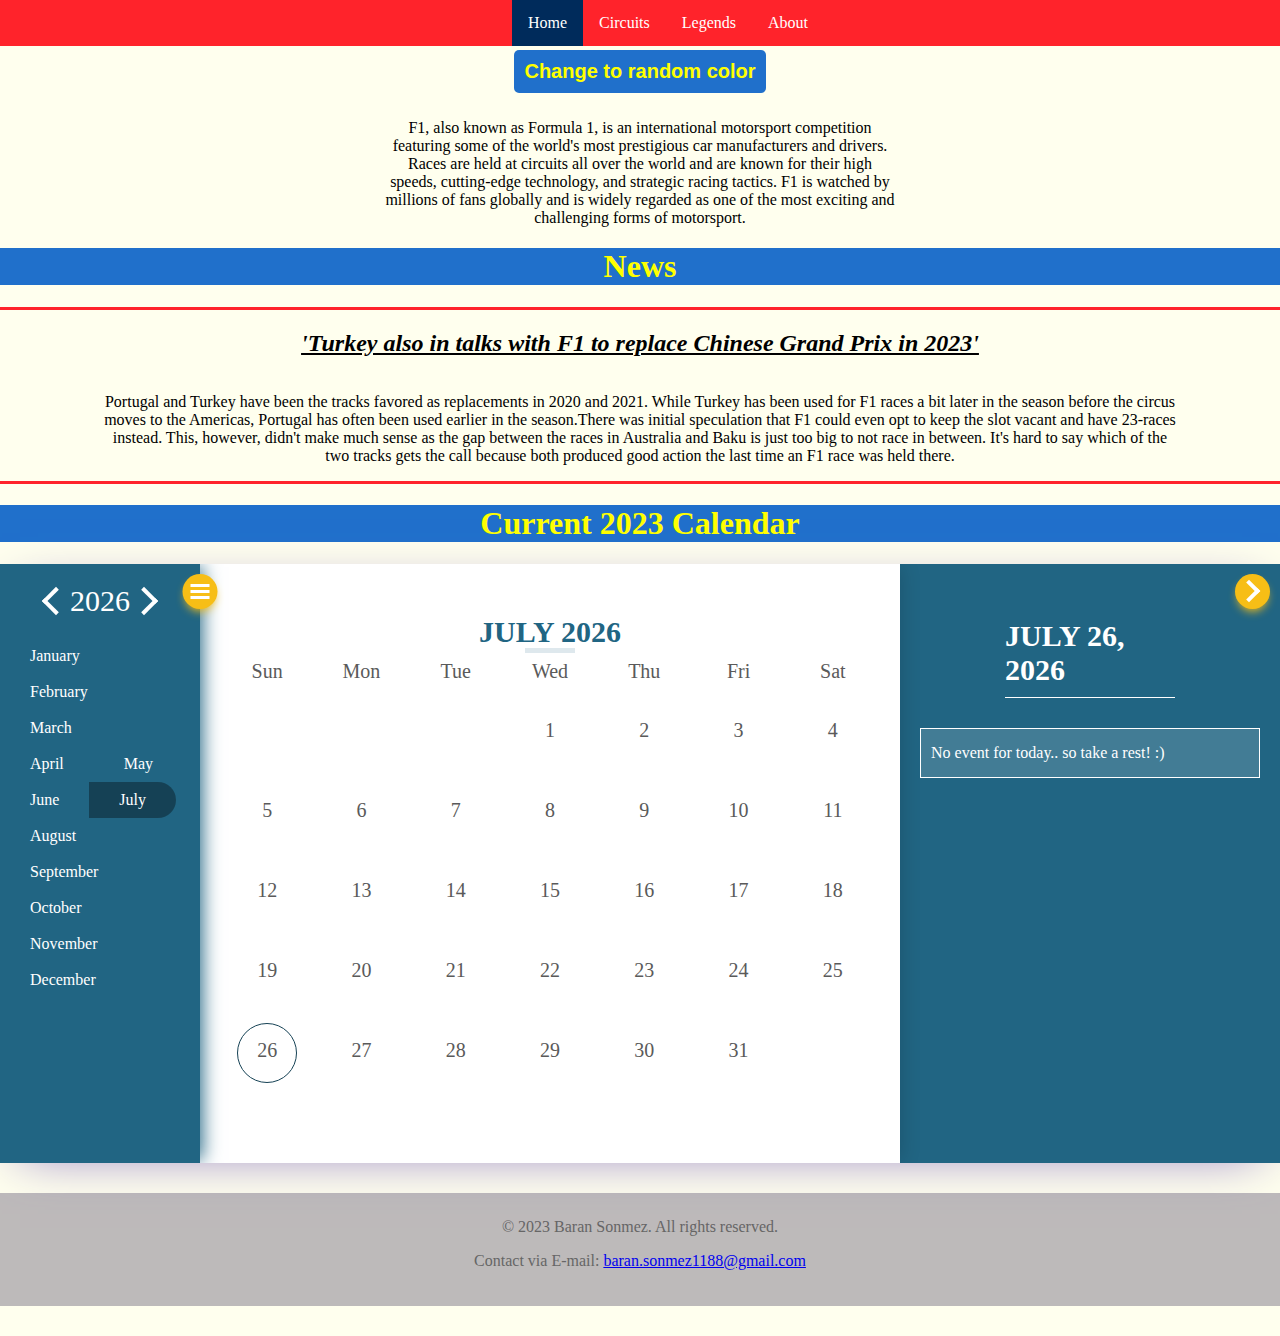
<file: index.html>
<!DOCTYPE html>
<html lang="en">

<head>
    <meta charset="UTF-8">
    <meta http-equiv="X-UA-Compatible" content="IE=edge">
    <meta name="viewport" content="width=device-width, initial-scale=1.0">

    <link rel="stylesheet" type="text/css" href="styles.css">
    
    <link rel="stylesheet" href="index.css">
    <link rel="stylesheet" href="evoClnd/evo-calendar.css">
    <link rel="stylesheet" href="evoClnd/evo-calendar.royal-navy.css">
    <link rel="stylesheet" href="jquery-ui-1.13.2/jquery-ui.css">
  

    <script src="jquery-ui-1.13.2/external/jquery/jquery.js"></script>
    <script src="jquery-ui-1.13.2/jquery-ui.js"></script>
    <script src="js/index.js"></script>
    <script src="evoClnd/evo-calendar.js" ></script>
   
   



    <!-- Fotorama from CDNJS, 19 KB -->
    <link  href="fotorama-4.6.4/fotorama.css" rel="stylesheet">
    <script src="fotorama-4.6.4/fotorama.js"></script>

    <title>Formula-1</title>

</head>
<!-- navigation bar-->
<header>
    <div class="nav_div">
        <nav class="navbar">
            <ul class="nav_ulist">
                <li><a class="active" href="index.html">Home</a></li>
                <li><a href="circuits.html">Circuits</a></li>
                <li><a href="legends.html">Legends</a></li>
                <li><a href="about.html">About</a></li>
            </ul>
        </nav>

    </div>
</header>

<body>
    

    <div class="bac-color"> 
       
    
    <button onclick="changeBackgroundColor()">Change to random color</button>
</div> 
    

    <!--bod of a home page classes are used in css-->
    <div class="exp">
        <h3>
            F1, also known as Formula 1, is an international motorsport competition featuring some of the world's most
            prestigious car manufacturers and drivers. Races are held at circuits all over the world and are known for
            their high speeds, cutting-edge technology, and strategic racing tactics. F1 is watched by millions of fans
            globally and is widely regarded as one of the most exciting and challenging forms of motorsport.
        </h3>
    </div>
    <div>
        <h1 class="news">
            News
        </h1>
    </div>
    <!-- hr for horizontal line-->
    <hr size="5" color="#ff232b">
    <div class="tr_news_div">
        <h2>
            'Turkey also in talks with F1 to replace Chinese Grand Prix in 2023'
        </h2>
        
      
       
        <div class="fotorama" data-width="50%" data-height="50%" data-autoplay="true" data-loop="true">
            
           
        
        </div>
      
    </div>
    <div class="trnewstext">
        
        <h3>
            Portugal and Turkey have been the tracks favored as replacements in 2020 and 2021. While Turkey has been
            used for F1 races a bit later in the season before the circus moves to the Americas, Portugal has often been
            used earlier in the season.There was initial speculation that F1 could even opt to keep the slot vacant and
            have 23-races instead. This, however, didn't make much sense as the gap between the races in Australia and
            Baku is just too big to not race in between. It's hard to say which of the two tracks gets the call because
            both produced good action the last time an F1 race was held there.
        </h3>
    </div>

    <hr size="5" color="#ff232b">

    <h1 class="calendartitle">
       Current 2023 Calendar 
    </h1>

 
      </script>

      <!--CALENDAR -------------------------------------------->
     
      <div id="calendar"></div>
   
            
      <!--CALENDAR END-------------------------------------------->
   
   
</body>
    <!--footer of pages-->
 <footer>
        <p>&copy; 2023 Baran Sonmez. All rights reserved.</p>
        <p>Contact via E-mail: <a href="mailto:baran.sonmez1188@gmail.com">baran.sonmez1188@gmail.com</a></p>
      </footer>

</html>
</file>
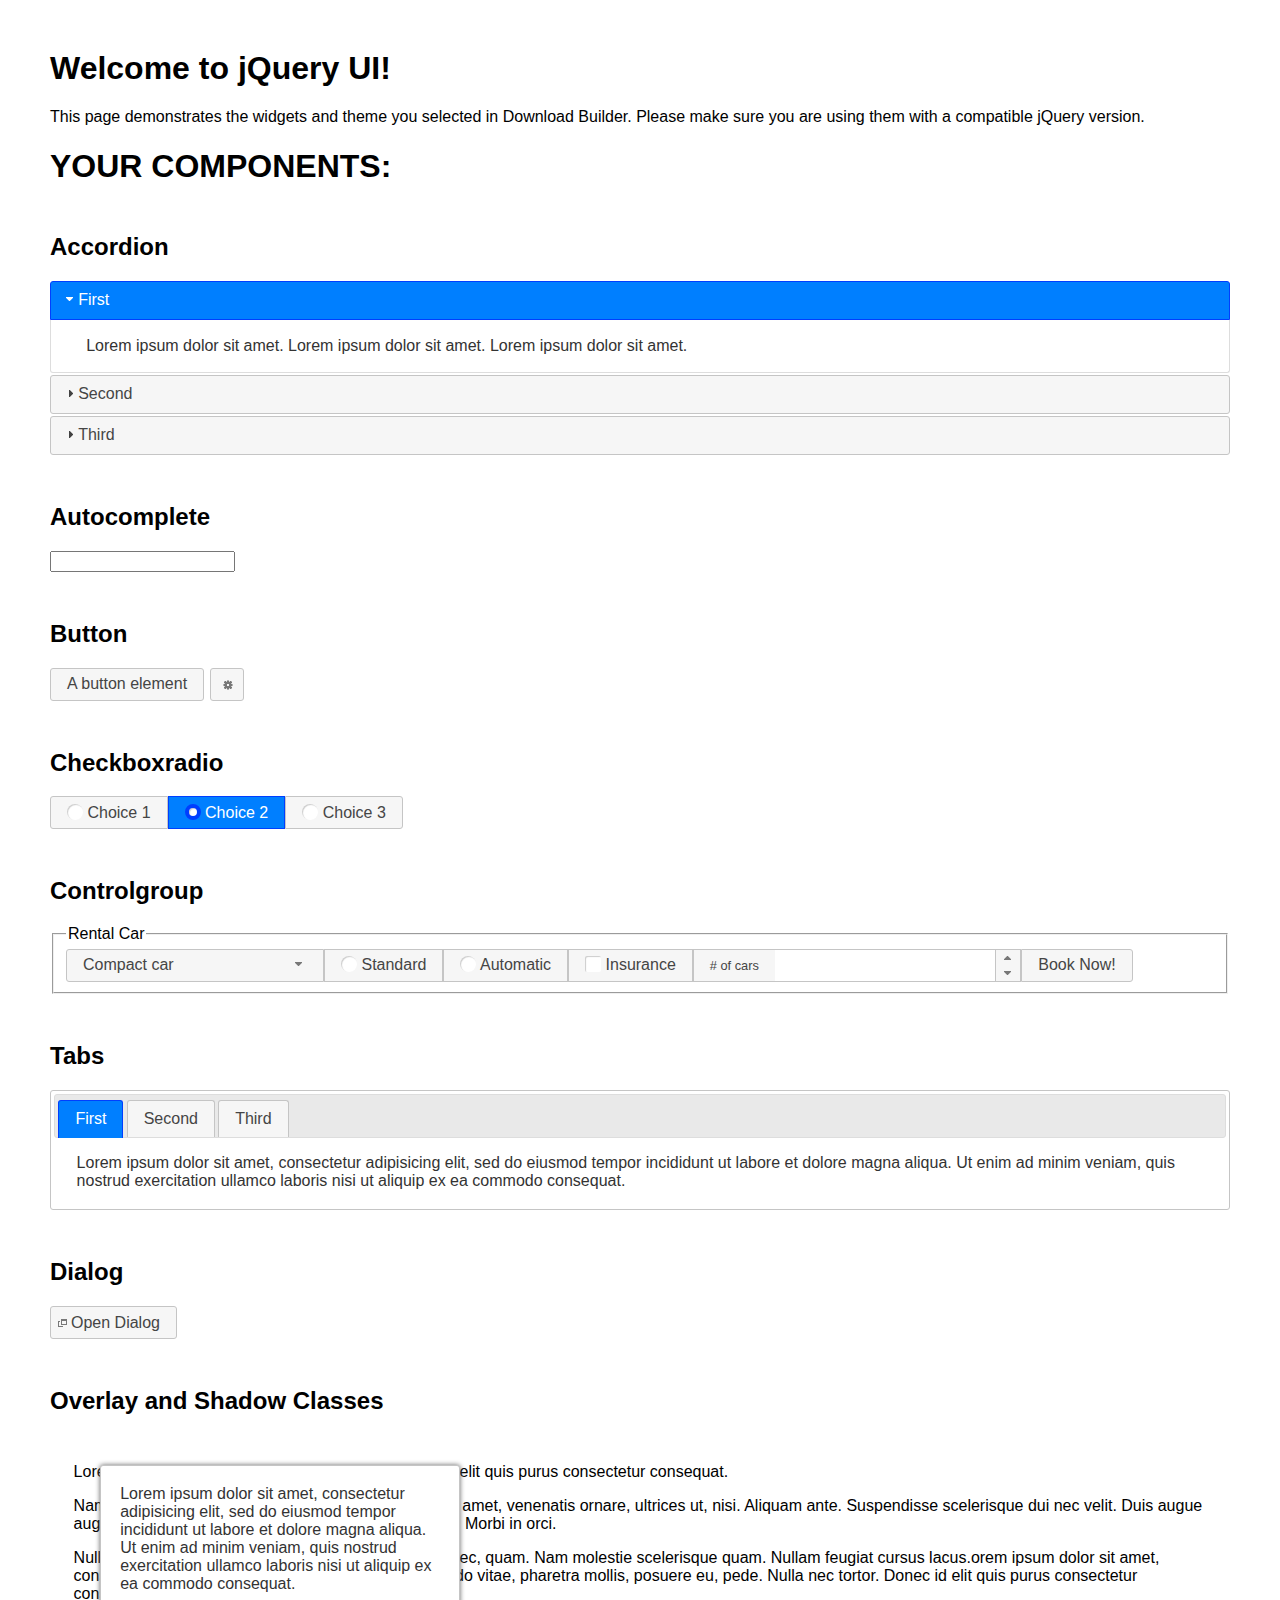
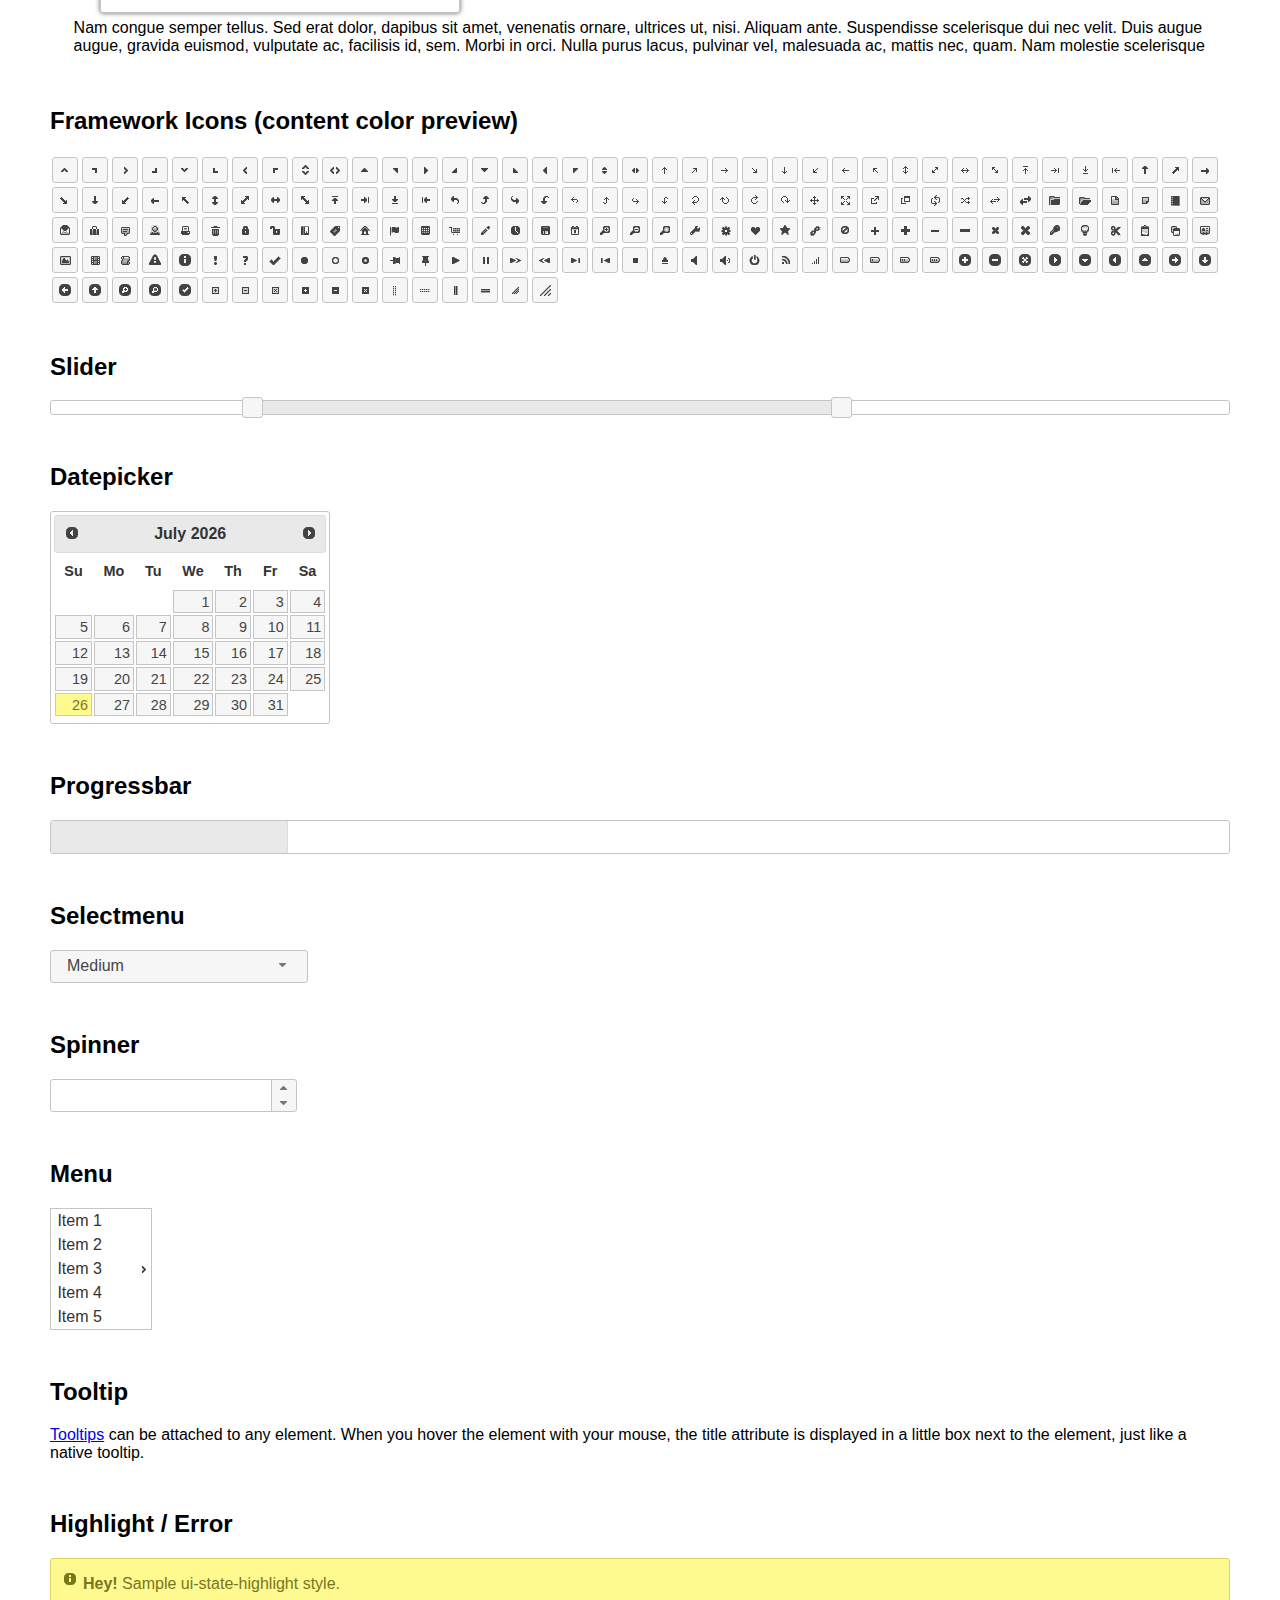
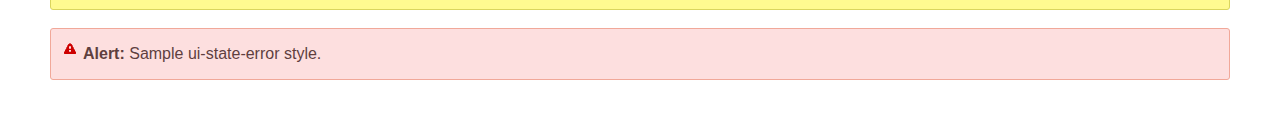
<file: jquery-ui-1.13.2/index.html>
<!doctype html>
<html lang="us">
<head>
	<meta charset="utf-8">
	<title>jQuery UI Example Page</title>
	<link href="jquery-ui.css" rel="stylesheet">
	<style>
	body{
		font-family: "Trebuchet MS", sans-serif;
		margin: 50px;
	}
	.demoHeaders {
		margin-top: 2em;
	}
	#dialog-link {
		padding: .4em 1em .4em 20px;
		text-decoration: none;
		position: relative;
	}
	#dialog-link span.ui-icon {
		margin: 0 5px 0 0;
		position: absolute;
		left: .2em;
		top: 50%;
		margin-top: -8px;
	}
	#icons {
		margin: 0;
		padding: 0;
	}
	#icons li {
		margin: 2px;
		position: relative;
		padding: 4px 0;
		cursor: pointer;
		float: left;
		list-style: none;
	}
	#icons span.ui-icon {
		float: left;
		margin: 0 4px;
	}
	.fakewindowcontain .ui-widget-overlay {
		position: absolute;
	}
	select {
		width: 200px;
	}
	</style>
</head>
<body>

<h1>Welcome to jQuery UI!</h1>

<div class="ui-widget">
	<p>This page demonstrates the widgets and theme you selected in Download Builder. Please make sure you are using them with a compatible jQuery version.</p>
</div>

<h1>YOUR COMPONENTS:</h1>

<!-- Accordion -->
<h2 class="demoHeaders">Accordion</h2>
<div id="accordion">
	<h3>First</h3>
	<div>Lorem ipsum dolor sit amet. Lorem ipsum dolor sit amet. Lorem ipsum dolor sit amet.</div>
	<h3>Second</h3>
	<div>Phasellus mattis tincidunt nibh.</div>
	<h3>Third</h3>
	<div>Nam dui erat, auctor a, dignissim quis.</div>
</div>

<!-- Autocomplete -->
<h2 class="demoHeaders">Autocomplete</h2>
<div>
	<input id="autocomplete" title="type &quot;a&quot;">
</div>

<!-- Button -->
<h2 class="demoHeaders">Button</h2>
<button id="button">A button element</button>
<button id="button-icon">An icon-only button</button>

<!-- Checkboxradio -->
<h2 class="demoHeaders">Checkboxradio</h2>
<form style="margin-top: 1em;">
	<div id="radioset">
		<input type="radio" id="radio1" name="radio"><label for="radio1">Choice 1</label>
		<input type="radio" id="radio2" name="radio" checked="checked"><label for="radio2">Choice 2</label>
		<input type="radio" id="radio3" name="radio"><label for="radio3">Choice 3</label>
	</div>
</form>

<!-- Controlgroup -->
<h2 class="demoHeaders">Controlgroup</h2>
<fieldset>
	<legend>Rental Car</legend>
	<div id="controlgroup">
		<select id="car-type">
			<option>Compact car</option>
			<option>Midsize car</option>
			<option>Full size car</option>
			<option>SUV</option>
			<option>Luxury</option>
			<option>Truck</option>
			<option>Van</option>
		</select>
		<label for="transmission-standard">Standard</label>
		<input type="radio" name="transmission" id="transmission-standard">
		<label for="transmission-automatic">Automatic</label>
		<input type="radio" name="transmission" id="transmission-automatic">
		<label for="insurance">Insurance</label>
		<input type="checkbox" name="insurance" id="insurance">
		<label for="horizontal-spinner" class="ui-controlgroup-label"># of cars</label>
		<input id="horizontal-spinner" class="ui-spinner-input">
		<button>Book Now!</button>
	</div>
</fieldset>

<!-- Tabs -->
<h2 class="demoHeaders">Tabs</h2>
<div id="tabs">
	<ul>
		<li><a href="#tabs-1">First</a></li>
		<li><a href="#tabs-2">Second</a></li>
		<li><a href="#tabs-3">Third</a></li>
	</ul>
	<div id="tabs-1">Lorem ipsum dolor sit amet, consectetur adipisicing elit, sed do eiusmod tempor incididunt ut labore et dolore magna aliqua. Ut enim ad minim veniam, quis nostrud exercitation ullamco laboris nisi ut aliquip ex ea commodo consequat.</div>
	<div id="tabs-2">Phasellus mattis tincidunt nibh. Cras orci urna, blandit id, pretium vel, aliquet ornare, felis. Maecenas scelerisque sem non nisl. Fusce sed lorem in enim dictum bibendum.</div>
	<div id="tabs-3">Nam dui erat, auctor a, dignissim quis, sollicitudin eu, felis. Pellentesque nisi urna, interdum eget, sagittis et, consequat vestibulum, lacus. Mauris porttitor ullamcorper augue.</div>
</div>

<h2 class="demoHeaders">Dialog</h2>
<p>
	<button id="dialog-link" class="ui-button ui-corner-all ui-widget">
		<span class="ui-icon ui-icon-newwin"></span>Open Dialog
	</button>
</p>

<h2 class="demoHeaders">Overlay and Shadow Classes</h2>
<div style="position: relative; width: 96%; height: 200px; padding:1% 2%; overflow:hidden;" class="fakewindowcontain">
	<p>Lorem ipsum dolor sit amet,  Nulla nec tortor. Donec id elit quis purus consectetur consequat. </p><p>Nam congue semper tellus. Sed erat dolor, dapibus sit amet, venenatis ornare, ultrices ut, nisi. Aliquam ante. Suspendisse scelerisque dui nec velit. Duis augue augue, gravida euismod, vulputate ac, facilisis id, sem. Morbi in orci. </p><p>Nulla purus lacus, pulvinar vel, malesuada ac, mattis nec, quam. Nam molestie scelerisque quam. Nullam feugiat cursus lacus.orem ipsum dolor sit amet, consectetur adipiscing elit. Donec libero risus, commodo vitae, pharetra mollis, posuere eu, pede. Nulla nec tortor. Donec id elit quis purus consectetur consequat. </p><p>Nam congue semper tellus. Sed erat dolor, dapibus sit amet, venenatis ornare, ultrices ut, nisi. Aliquam ante. Suspendisse scelerisque dui nec velit. Duis augue augue, gravida euismod, vulputate ac, facilisis id, sem. Morbi in orci. Nulla purus lacus, pulvinar vel, malesuada ac, mattis nec, quam. Nam molestie scelerisque quam. </p><p>Nullam feugiat cursus lacus.orem ipsum dolor sit amet, consectetur adipiscing elit. Donec libero risus, commodo vitae, pharetra mollis, posuere eu, pede. Nulla nec tortor. Donec id elit quis purus consectetur consequat. Nam congue semper tellus. Sed erat dolor, dapibus sit amet, venenatis ornare, ultrices ut, nisi. Aliquam ante. </p><p>Suspendisse scelerisque dui nec velit. Duis augue augue, gravida euismod, vulputate ac, facilisis id, sem. Morbi in orci. Nulla purus lacus, pulvinar vel, malesuada ac, mattis nec, quam. Nam molestie scelerisque quam. Nullam feugiat cursus lacus.orem ipsum dolor sit amet, consectetur adipiscing elit. Donec libero risus, commodo vitae, pharetra mollis, posuere eu, pede. Nulla nec tortor. Donec id elit quis purus consectetur consequat. Nam congue semper tellus. Sed erat dolor, dapibus sit amet, venenatis ornare, ultrices ut, nisi. </p>

	<!-- ui-dialog -->
	<div class="ui-widget-overlay ui-front"></div>
	<div style="position: absolute; width: 320px; left: 50px; top: 30px; padding: 1.2em" class="ui-widget ui-front ui-widget-content ui-corner-all ui-widget-shadow">
		Lorem ipsum dolor sit amet, consectetur adipisicing elit, sed do eiusmod tempor incididunt ut labore et dolore magna aliqua. Ut enim ad minim veniam, quis nostrud exercitation ullamco laboris nisi ut aliquip ex ea commodo consequat.
	</div>

</div>

<!-- ui-dialog -->
<div id="dialog" title="Dialog Title">
	<p>Lorem ipsum dolor sit amet, consectetur adipisicing elit, sed do eiusmod tempor incididunt ut labore et dolore magna aliqua. Ut enim ad minim veniam, quis nostrud exercitation ullamco laboris nisi ut aliquip ex ea commodo consequat.</p>
</div>


<h2 class="demoHeaders">Framework Icons (content color preview)</h2>
<ul id="icons" class="ui-widget ui-helper-clearfix">
	<li class="ui-state-default ui-corner-all" title=".ui-icon-caret-1-n"><span class="ui-icon ui-icon-caret-1-n"></span></li>
	<li class="ui-state-default ui-corner-all" title=".ui-icon-caret-1-ne"><span class="ui-icon ui-icon-caret-1-ne"></span></li>
	<li class="ui-state-default ui-corner-all" title=".ui-icon-caret-1-e"><span class="ui-icon ui-icon-caret-1-e"></span></li>
	<li class="ui-state-default ui-corner-all" title=".ui-icon-caret-1-se"><span class="ui-icon ui-icon-caret-1-se"></span></li>
	<li class="ui-state-default ui-corner-all" title=".ui-icon-caret-1-s"><span class="ui-icon ui-icon-caret-1-s"></span></li>
	<li class="ui-state-default ui-corner-all" title=".ui-icon-caret-1-sw"><span class="ui-icon ui-icon-caret-1-sw"></span></li>
	<li class="ui-state-default ui-corner-all" title=".ui-icon-caret-1-w"><span class="ui-icon ui-icon-caret-1-w"></span></li>
	<li class="ui-state-default ui-corner-all" title=".ui-icon-caret-1-nw"><span class="ui-icon ui-icon-caret-1-nw"></span></li>
	<li class="ui-state-default ui-corner-all" title=".ui-icon-caret-2-n-s"><span class="ui-icon ui-icon-caret-2-n-s"></span></li>
	<li class="ui-state-default ui-corner-all" title=".ui-icon-caret-2-e-w"><span class="ui-icon ui-icon-caret-2-e-w"></span></li>
	<li class="ui-state-default ui-corner-all" title=".ui-icon-triangle-1-n"><span class="ui-icon ui-icon-triangle-1-n"></span></li>
	<li class="ui-state-default ui-corner-all" title=".ui-icon-triangle-1-ne"><span class="ui-icon ui-icon-triangle-1-ne"></span></li>
	<li class="ui-state-default ui-corner-all" title=".ui-icon-triangle-1-e"><span class="ui-icon ui-icon-triangle-1-e"></span></li>
	<li class="ui-state-default ui-corner-all" title=".ui-icon-triangle-1-se"><span class="ui-icon ui-icon-triangle-1-se"></span></li>
	<li class="ui-state-default ui-corner-all" title=".ui-icon-triangle-1-s"><span class="ui-icon ui-icon-triangle-1-s"></span></li>
	<li class="ui-state-default ui-corner-all" title=".ui-icon-triangle-1-sw"><span class="ui-icon ui-icon-triangle-1-sw"></span></li>
	<li class="ui-state-default ui-corner-all" title=".ui-icon-triangle-1-w"><span class="ui-icon ui-icon-triangle-1-w"></span></li>
	<li class="ui-state-default ui-corner-all" title=".ui-icon-triangle-1-nw"><span class="ui-icon ui-icon-triangle-1-nw"></span></li>
	<li class="ui-state-default ui-corner-all" title=".ui-icon-triangle-2-n-s"><span class="ui-icon ui-icon-triangle-2-n-s"></span></li>
	<li class="ui-state-default ui-corner-all" title=".ui-icon-triangle-2-e-w"><span class="ui-icon ui-icon-triangle-2-e-w"></span></li>
	<li class="ui-state-default ui-corner-all" title=".ui-icon-arrow-1-n"><span class="ui-icon ui-icon-arrow-1-n"></span></li>
	<li class="ui-state-default ui-corner-all" title=".ui-icon-arrow-1-ne"><span class="ui-icon ui-icon-arrow-1-ne"></span></li>
	<li class="ui-state-default ui-corner-all" title=".ui-icon-arrow-1-e"><span class="ui-icon ui-icon-arrow-1-e"></span></li>
	<li class="ui-state-default ui-corner-all" title=".ui-icon-arrow-1-se"><span class="ui-icon ui-icon-arrow-1-se"></span></li>
	<li class="ui-state-default ui-corner-all" title=".ui-icon-arrow-1-s"><span class="ui-icon ui-icon-arrow-1-s"></span></li>
	<li class="ui-state-default ui-corner-all" title=".ui-icon-arrow-1-sw"><span class="ui-icon ui-icon-arrow-1-sw"></span></li>
	<li class="ui-state-default ui-corner-all" title=".ui-icon-arrow-1-w"><span class="ui-icon ui-icon-arrow-1-w"></span></li>
	<li class="ui-state-default ui-corner-all" title=".ui-icon-arrow-1-nw"><span class="ui-icon ui-icon-arrow-1-nw"></span></li>
	<li class="ui-state-default ui-corner-all" title=".ui-icon-arrow-2-n-s"><span class="ui-icon ui-icon-arrow-2-n-s"></span></li>
	<li class="ui-state-default ui-corner-all" title=".ui-icon-arrow-2-ne-sw"><span class="ui-icon ui-icon-arrow-2-ne-sw"></span></li>
	<li class="ui-state-default ui-corner-all" title=".ui-icon-arrow-2-e-w"><span class="ui-icon ui-icon-arrow-2-e-w"></span></li>
	<li class="ui-state-default ui-corner-all" title=".ui-icon-arrow-2-se-nw"><span class="ui-icon ui-icon-arrow-2-se-nw"></span></li>
	<li class="ui-state-default ui-corner-all" title=".ui-icon-arrowstop-1-n"><span class="ui-icon ui-icon-arrowstop-1-n"></span></li>
	<li class="ui-state-default ui-corner-all" title=".ui-icon-arrowstop-1-e"><span class="ui-icon ui-icon-arrowstop-1-e"></span></li>
	<li class="ui-state-default ui-corner-all" title=".ui-icon-arrowstop-1-s"><span class="ui-icon ui-icon-arrowstop-1-s"></span></li>
	<li class="ui-state-default ui-corner-all" title=".ui-icon-arrowstop-1-w"><span class="ui-icon ui-icon-arrowstop-1-w"></span></li>
	<li class="ui-state-default ui-corner-all" title=".ui-icon-arrowthick-1-n"><span class="ui-icon ui-icon-arrowthick-1-n"></span></li>
	<li class="ui-state-default ui-corner-all" title=".ui-icon-arrowthick-1-ne"><span class="ui-icon ui-icon-arrowthick-1-ne"></span></li>
	<li class="ui-state-default ui-corner-all" title=".ui-icon-arrowthick-1-e"><span class="ui-icon ui-icon-arrowthick-1-e"></span></li>
	<li class="ui-state-default ui-corner-all" title=".ui-icon-arrowthick-1-se"><span class="ui-icon ui-icon-arrowthick-1-se"></span></li>
	<li class="ui-state-default ui-corner-all" title=".ui-icon-arrowthick-1-s"><span class="ui-icon ui-icon-arrowthick-1-s"></span></li>
	<li class="ui-state-default ui-corner-all" title=".ui-icon-arrowthick-1-sw"><span class="ui-icon ui-icon-arrowthick-1-sw"></span></li>
	<li class="ui-state-default ui-corner-all" title=".ui-icon-arrowthick-1-w"><span class="ui-icon ui-icon-arrowthick-1-w"></span></li>
	<li class="ui-state-default ui-corner-all" title=".ui-icon-arrowthick-1-nw"><span class="ui-icon ui-icon-arrowthick-1-nw"></span></li>
	<li class="ui-state-default ui-corner-all" title=".ui-icon-arrowthick-2-n-s"><span class="ui-icon ui-icon-arrowthick-2-n-s"></span></li>
	<li class="ui-state-default ui-corner-all" title=".ui-icon-arrowthick-2-ne-sw"><span class="ui-icon ui-icon-arrowthick-2-ne-sw"></span></li>
	<li class="ui-state-default ui-corner-all" title=".ui-icon-arrowthick-2-e-w"><span class="ui-icon ui-icon-arrowthick-2-e-w"></span></li>
	<li class="ui-state-default ui-corner-all" title=".ui-icon-arrowthick-2-se-nw"><span class="ui-icon ui-icon-arrowthick-2-se-nw"></span></li>
	<li class="ui-state-default ui-corner-all" title=".ui-icon-arrowthickstop-1-n"><span class="ui-icon ui-icon-arrowthickstop-1-n"></span></li>
	<li class="ui-state-default ui-corner-all" title=".ui-icon-arrowthickstop-1-e"><span class="ui-icon ui-icon-arrowthickstop-1-e"></span></li>
	<li class="ui-state-default ui-corner-all" title=".ui-icon-arrowthickstop-1-s"><span class="ui-icon ui-icon-arrowthickstop-1-s"></span></li>
	<li class="ui-state-default ui-corner-all" title=".ui-icon-arrowthickstop-1-w"><span class="ui-icon ui-icon-arrowthickstop-1-w"></span></li>
	<li class="ui-state-default ui-corner-all" title=".ui-icon-arrowreturnthick-1-w"><span class="ui-icon ui-icon-arrowreturnthick-1-w"></span></li>
	<li class="ui-state-default ui-corner-all" title=".ui-icon-arrowreturnthick-1-n"><span class="ui-icon ui-icon-arrowreturnthick-1-n"></span></li>
	<li class="ui-state-default ui-corner-all" title=".ui-icon-arrowreturnthick-1-e"><span class="ui-icon ui-icon-arrowreturnthick-1-e"></span></li>
	<li class="ui-state-default ui-corner-all" title=".ui-icon-arrowreturnthick-1-s"><span class="ui-icon ui-icon-arrowreturnthick-1-s"></span></li>
	<li class="ui-state-default ui-corner-all" title=".ui-icon-arrowreturn-1-w"><span class="ui-icon ui-icon-arrowreturn-1-w"></span></li>
	<li class="ui-state-default ui-corner-all" title=".ui-icon-arrowreturn-1-n"><span class="ui-icon ui-icon-arrowreturn-1-n"></span></li>
	<li class="ui-state-default ui-corner-all" title=".ui-icon-arrowreturn-1-e"><span class="ui-icon ui-icon-arrowreturn-1-e"></span></li>
	<li class="ui-state-default ui-corner-all" title=".ui-icon-arrowreturn-1-s"><span class="ui-icon ui-icon-arrowreturn-1-s"></span></li>
	<li class="ui-state-default ui-corner-all" title=".ui-icon-arrowrefresh-1-w"><span class="ui-icon ui-icon-arrowrefresh-1-w"></span></li>
	<li class="ui-state-default ui-corner-all" title=".ui-icon-arrowrefresh-1-n"><span class="ui-icon ui-icon-arrowrefresh-1-n"></span></li>
	<li class="ui-state-default ui-corner-all" title=".ui-icon-arrowrefresh-1-e"><span class="ui-icon ui-icon-arrowrefresh-1-e"></span></li>
	<li class="ui-state-default ui-corner-all" title=".ui-icon-arrowrefresh-1-s"><span class="ui-icon ui-icon-arrowrefresh-1-s"></span></li>
	<li class="ui-state-default ui-corner-all" title=".ui-icon-arrow-4"><span class="ui-icon ui-icon-arrow-4"></span></li>
	<li class="ui-state-default ui-corner-all" title=".ui-icon-arrow-4-diag"><span class="ui-icon ui-icon-arrow-4-diag"></span></li>
	<li class="ui-state-default ui-corner-all" title=".ui-icon-extlink"><span class="ui-icon ui-icon-extlink"></span></li>
	<li class="ui-state-default ui-corner-all" title=".ui-icon-newwin"><span class="ui-icon ui-icon-newwin"></span></li>
	<li class="ui-state-default ui-corner-all" title=".ui-icon-refresh"><span class="ui-icon ui-icon-refresh"></span></li>
	<li class="ui-state-default ui-corner-all" title=".ui-icon-shuffle"><span class="ui-icon ui-icon-shuffle"></span></li>
	<li class="ui-state-default ui-corner-all" title=".ui-icon-transfer-e-w"><span class="ui-icon ui-icon-transfer-e-w"></span></li>
	<li class="ui-state-default ui-corner-all" title=".ui-icon-transferthick-e-w"><span class="ui-icon ui-icon-transferthick-e-w"></span></li>
	<li class="ui-state-default ui-corner-all" title=".ui-icon-folder-collapsed"><span class="ui-icon ui-icon-folder-collapsed"></span></li>
	<li class="ui-state-default ui-corner-all" title=".ui-icon-folder-open"><span class="ui-icon ui-icon-folder-open"></span></li>
	<li class="ui-state-default ui-corner-all" title=".ui-icon-document"><span class="ui-icon ui-icon-document"></span></li>
	<li class="ui-state-default ui-corner-all" title=".ui-icon-document-b"><span class="ui-icon ui-icon-document-b"></span></li>
	<li class="ui-state-default ui-corner-all" title=".ui-icon-note"><span class="ui-icon ui-icon-note"></span></li>
	<li class="ui-state-default ui-corner-all" title=".ui-icon-mail-closed"><span class="ui-icon ui-icon-mail-closed"></span></li>
	<li class="ui-state-default ui-corner-all" title=".ui-icon-mail-open"><span class="ui-icon ui-icon-mail-open"></span></li>
	<li class="ui-state-default ui-corner-all" title=".ui-icon-suitcase"><span class="ui-icon ui-icon-suitcase"></span></li>
	<li class="ui-state-default ui-corner-all" title=".ui-icon-comment"><span class="ui-icon ui-icon-comment"></span></li>
	<li class="ui-state-default ui-corner-all" title=".ui-icon-person"><span class="ui-icon ui-icon-person"></span></li>
	<li class="ui-state-default ui-corner-all" title=".ui-icon-print"><span class="ui-icon ui-icon-print"></span></li>
	<li class="ui-state-default ui-corner-all" title=".ui-icon-trash"><span class="ui-icon ui-icon-trash"></span></li>
	<li class="ui-state-default ui-corner-all" title=".ui-icon-locked"><span class="ui-icon ui-icon-locked"></span></li>
	<li class="ui-state-default ui-corner-all" title=".ui-icon-unlocked"><span class="ui-icon ui-icon-unlocked"></span></li>
	<li class="ui-state-default ui-corner-all" title=".ui-icon-bookmark"><span class="ui-icon ui-icon-bookmark"></span></li>
	<li class="ui-state-default ui-corner-all" title=".ui-icon-tag"><span class="ui-icon ui-icon-tag"></span></li>
	<li class="ui-state-default ui-corner-all" title=".ui-icon-home"><span class="ui-icon ui-icon-home"></span></li>
	<li class="ui-state-default ui-corner-all" title=".ui-icon-flag"><span class="ui-icon ui-icon-flag"></span></li>
	<li class="ui-state-default ui-corner-all" title=".ui-icon-calculator"><span class="ui-icon ui-icon-calculator"></span></li>
	<li class="ui-state-default ui-corner-all" title=".ui-icon-cart"><span class="ui-icon ui-icon-cart"></span></li>
	<li class="ui-state-default ui-corner-all" title=".ui-icon-pencil"><span class="ui-icon ui-icon-pencil"></span></li>
	<li class="ui-state-default ui-corner-all" title=".ui-icon-clock"><span class="ui-icon ui-icon-clock"></span></li>
	<li class="ui-state-default ui-corner-all" title=".ui-icon-disk"><span class="ui-icon ui-icon-disk"></span></li>
	<li class="ui-state-default ui-corner-all" title=".ui-icon-calendar"><span class="ui-icon ui-icon-calendar"></span></li>
	<li class="ui-state-default ui-corner-all" title=".ui-icon-zoomin"><span class="ui-icon ui-icon-zoomin"></span></li>
	<li class="ui-state-default ui-corner-all" title=".ui-icon-zoomout"><span class="ui-icon ui-icon-zoomout"></span></li>
	<li class="ui-state-default ui-corner-all" title=".ui-icon-search"><span class="ui-icon ui-icon-search"></span></li>
	<li class="ui-state-default ui-corner-all" title=".ui-icon-wrench"><span class="ui-icon ui-icon-wrench"></span></li>
	<li class="ui-state-default ui-corner-all" title=".ui-icon-gear"><span class="ui-icon ui-icon-gear"></span></li>
	<li class="ui-state-default ui-corner-all" title=".ui-icon-heart"><span class="ui-icon ui-icon-heart"></span></li>
	<li class="ui-state-default ui-corner-all" title=".ui-icon-star"><span class="ui-icon ui-icon-star"></span></li>
	<li class="ui-state-default ui-corner-all" title=".ui-icon-link"><span class="ui-icon ui-icon-link"></span></li>
	<li class="ui-state-default ui-corner-all" title=".ui-icon-cancel"><span class="ui-icon ui-icon-cancel"></span></li>
	<li class="ui-state-default ui-corner-all" title=".ui-icon-plus"><span class="ui-icon ui-icon-plus"></span></li>
	<li class="ui-state-default ui-corner-all" title=".ui-icon-plusthick"><span class="ui-icon ui-icon-plusthick"></span></li>
	<li class="ui-state-default ui-corner-all" title=".ui-icon-minus"><span class="ui-icon ui-icon-minus"></span></li>
	<li class="ui-state-default ui-corner-all" title=".ui-icon-minusthick"><span class="ui-icon ui-icon-minusthick"></span></li>
	<li class="ui-state-default ui-corner-all" title=".ui-icon-close"><span class="ui-icon ui-icon-close"></span></li>
	<li class="ui-state-default ui-corner-all" title=".ui-icon-closethick"><span class="ui-icon ui-icon-closethick"></span></li>
	<li class="ui-state-default ui-corner-all" title=".ui-icon-key"><span class="ui-icon ui-icon-key"></span></li>
	<li class="ui-state-default ui-corner-all" title=".ui-icon-lightbulb"><span class="ui-icon ui-icon-lightbulb"></span></li>
	<li class="ui-state-default ui-corner-all" title=".ui-icon-scissors"><span class="ui-icon ui-icon-scissors"></span></li>
	<li class="ui-state-default ui-corner-all" title=".ui-icon-clipboard"><span class="ui-icon ui-icon-clipboard"></span></li>
	<li class="ui-state-default ui-corner-all" title=".ui-icon-copy"><span class="ui-icon ui-icon-copy"></span></li>
	<li class="ui-state-default ui-corner-all" title=".ui-icon-contact"><span class="ui-icon ui-icon-contact"></span></li>
	<li class="ui-state-default ui-corner-all" title=".ui-icon-image"><span class="ui-icon ui-icon-image"></span></li>
	<li class="ui-state-default ui-corner-all" title=".ui-icon-video"><span class="ui-icon ui-icon-video"></span></li>
	<li class="ui-state-default ui-corner-all" title=".ui-icon-script"><span class="ui-icon ui-icon-script"></span></li>
	<li class="ui-state-default ui-corner-all" title=".ui-icon-alert"><span class="ui-icon ui-icon-alert"></span></li>
	<li class="ui-state-default ui-corner-all" title=".ui-icon-info"><span class="ui-icon ui-icon-info"></span></li>
	<li class="ui-state-default ui-corner-all" title=".ui-icon-notice"><span class="ui-icon ui-icon-notice"></span></li>
	<li class="ui-state-default ui-corner-all" title=".ui-icon-help"><span class="ui-icon ui-icon-help"></span></li>
	<li class="ui-state-default ui-corner-all" title=".ui-icon-check"><span class="ui-icon ui-icon-check"></span></li>
	<li class="ui-state-default ui-corner-all" title=".ui-icon-bullet"><span class="ui-icon ui-icon-bullet"></span></li>
	<li class="ui-state-default ui-corner-all" title=".ui-icon-radio-off"><span class="ui-icon ui-icon-radio-off"></span></li>
	<li class="ui-state-default ui-corner-all" title=".ui-icon-radio-on"><span class="ui-icon ui-icon-radio-on"></span></li>
	<li class="ui-state-default ui-corner-all" title=".ui-icon-pin-w"><span class="ui-icon ui-icon-pin-w"></span></li>
	<li class="ui-state-default ui-corner-all" title=".ui-icon-pin-s"><span class="ui-icon ui-icon-pin-s"></span></li>
	<li class="ui-state-default ui-corner-all" title=".ui-icon-play"><span class="ui-icon ui-icon-play"></span></li>
	<li class="ui-state-default ui-corner-all" title=".ui-icon-pause"><span class="ui-icon ui-icon-pause"></span></li>
	<li class="ui-state-default ui-corner-all" title=".ui-icon-seek-next"><span class="ui-icon ui-icon-seek-next"></span></li>
	<li class="ui-state-default ui-corner-all" title=".ui-icon-seek-prev"><span class="ui-icon ui-icon-seek-prev"></span></li>
	<li class="ui-state-default ui-corner-all" title=".ui-icon-seek-end"><span class="ui-icon ui-icon-seek-end"></span></li>
	<li class="ui-state-default ui-corner-all" title=".ui-icon-seek-first"><span class="ui-icon ui-icon-seek-first"></span></li>
	<li class="ui-state-default ui-corner-all" title=".ui-icon-stop"><span class="ui-icon ui-icon-stop"></span></li>
	<li class="ui-state-default ui-corner-all" title=".ui-icon-eject"><span class="ui-icon ui-icon-eject"></span></li>
	<li class="ui-state-default ui-corner-all" title=".ui-icon-volume-off"><span class="ui-icon ui-icon-volume-off"></span></li>
	<li class="ui-state-default ui-corner-all" title=".ui-icon-volume-on"><span class="ui-icon ui-icon-volume-on"></span></li>
	<li class="ui-state-default ui-corner-all" title=".ui-icon-power"><span class="ui-icon ui-icon-power"></span></li>
	<li class="ui-state-default ui-corner-all" title=".ui-icon-signal-diag"><span class="ui-icon ui-icon-signal-diag"></span></li>
	<li class="ui-state-default ui-corner-all" title=".ui-icon-signal"><span class="ui-icon ui-icon-signal"></span></li>
	<li class="ui-state-default ui-corner-all" title=".ui-icon-battery-0"><span class="ui-icon ui-icon-battery-0"></span></li>
	<li class="ui-state-default ui-corner-all" title=".ui-icon-battery-1"><span class="ui-icon ui-icon-battery-1"></span></li>
	<li class="ui-state-default ui-corner-all" title=".ui-icon-battery-2"><span class="ui-icon ui-icon-battery-2"></span></li>
	<li class="ui-state-default ui-corner-all" title=".ui-icon-battery-3"><span class="ui-icon ui-icon-battery-3"></span></li>
	<li class="ui-state-default ui-corner-all" title=".ui-icon-circle-plus"><span class="ui-icon ui-icon-circle-plus"></span></li>
	<li class="ui-state-default ui-corner-all" title=".ui-icon-circle-minus"><span class="ui-icon ui-icon-circle-minus"></span></li>
	<li class="ui-state-default ui-corner-all" title=".ui-icon-circle-close"><span class="ui-icon ui-icon-circle-close"></span></li>
	<li class="ui-state-default ui-corner-all" title=".ui-icon-circle-triangle-e"><span class="ui-icon ui-icon-circle-triangle-e"></span></li>
	<li class="ui-state-default ui-corner-all" title=".ui-icon-circle-triangle-s"><span class="ui-icon ui-icon-circle-triangle-s"></span></li>
	<li class="ui-state-default ui-corner-all" title=".ui-icon-circle-triangle-w"><span class="ui-icon ui-icon-circle-triangle-w"></span></li>
	<li class="ui-state-default ui-corner-all" title=".ui-icon-circle-triangle-n"><span class="ui-icon ui-icon-circle-triangle-n"></span></li>
	<li class="ui-state-default ui-corner-all" title=".ui-icon-circle-arrow-e"><span class="ui-icon ui-icon-circle-arrow-e"></span></li>
	<li class="ui-state-default ui-corner-all" title=".ui-icon-circle-arrow-s"><span class="ui-icon ui-icon-circle-arrow-s"></span></li>
	<li class="ui-state-default ui-corner-all" title=".ui-icon-circle-arrow-w"><span class="ui-icon ui-icon-circle-arrow-w"></span></li>
	<li class="ui-state-default ui-corner-all" title=".ui-icon-circle-arrow-n"><span class="ui-icon ui-icon-circle-arrow-n"></span></li>
	<li class="ui-state-default ui-corner-all" title=".ui-icon-circle-zoomin"><span class="ui-icon ui-icon-circle-zoomin"></span></li>
	<li class="ui-state-default ui-corner-all" title=".ui-icon-circle-zoomout"><span class="ui-icon ui-icon-circle-zoomout"></span></li>
	<li class="ui-state-default ui-corner-all" title=".ui-icon-circle-check"><span class="ui-icon ui-icon-circle-check"></span></li>
	<li class="ui-state-default ui-corner-all" title=".ui-icon-circlesmall-plus"><span class="ui-icon ui-icon-circlesmall-plus"></span></li>
	<li class="ui-state-default ui-corner-all" title=".ui-icon-circlesmall-minus"><span class="ui-icon ui-icon-circlesmall-minus"></span></li>
	<li class="ui-state-default ui-corner-all" title=".ui-icon-circlesmall-close"><span class="ui-icon ui-icon-circlesmall-close"></span></li>
	<li class="ui-state-default ui-corner-all" title=".ui-icon-squaresmall-plus"><span class="ui-icon ui-icon-squaresmall-plus"></span></li>
	<li class="ui-state-default ui-corner-all" title=".ui-icon-squaresmall-minus"><span class="ui-icon ui-icon-squaresmall-minus"></span></li>
	<li class="ui-state-default ui-corner-all" title=".ui-icon-squaresmall-close"><span class="ui-icon ui-icon-squaresmall-close"></span></li>
	<li class="ui-state-default ui-corner-all" title=".ui-icon-grip-dotted-vertical"><span class="ui-icon ui-icon-grip-dotted-vertical"></span></li>
	<li class="ui-state-default ui-corner-all" title=".ui-icon-grip-dotted-horizontal"><span class="ui-icon ui-icon-grip-dotted-horizontal"></span></li>
	<li class="ui-state-default ui-corner-all" title=".ui-icon-grip-solid-vertical"><span class="ui-icon ui-icon-grip-solid-vertical"></span></li>
	<li class="ui-state-default ui-corner-all" title=".ui-icon-grip-solid-horizontal"><span class="ui-icon ui-icon-grip-solid-horizontal"></span></li>
	<li class="ui-state-default ui-corner-all" title=".ui-icon-gripsmall-diagonal-se"><span class="ui-icon ui-icon-gripsmall-diagonal-se"></span></li>
	<li class="ui-state-default ui-corner-all" title=".ui-icon-grip-diagonal-se"><span class="ui-icon ui-icon-grip-diagonal-se"></span></li>
</ul>

<!-- Slider -->
<h2 class="demoHeaders">Slider</h2>
<div id="slider"></div>

<!-- Datepicker -->
<h2 class="demoHeaders">Datepicker</h2>
<div id="datepicker"></div>

<!-- Progressbar -->
<h2 class="demoHeaders">Progressbar</h2>
<div id="progressbar"></div>

<!-- Progressbar -->
<h2 class="demoHeaders">Selectmenu</h2>
<select id="selectmenu">
	<option>Slower</option>
	<option>Slow</option>
	<option selected="selected">Medium</option>
	<option>Fast</option>
	<option>Faster</option>
</select>

<!-- Spinner -->
<h2 class="demoHeaders">Spinner</h2>
<input id="spinner">

<!-- Menu -->
<h2 class="demoHeaders">Menu</h2>
<ul style="width:100px;" id="menu">
	<li><div>Item 1</div></li>
	<li><div>Item 2</div></li>
	<li><div>Item 3</div>
		<ul>
			<li><div>Item 3-1</div></li>
			<li><div>Item 3-2</div></li>
			<li><div>Item 3-3</div></li>
			<li><div>Item 3-4</div></li>
			<li><div>Item 3-5</div></li>
		</ul>
	</li>
	<li><div>Item 4</div></li>
	<li><div>Item 5</div></li>
</ul>

<!-- Tooltip -->
<h2 class="demoHeaders">Tooltip</h2>
<p id="tooltip">
	<a href="#" title="That&apos;s what this widget is">Tooltips</a> can be attached to any element. When you hover
the element with your mouse, the title attribute is displayed in a little box next to the element, just like a native tooltip.
</p>

<!-- Highlight / Error -->
<h2 class="demoHeaders">Highlight / Error</h2>
<div class="ui-widget">
	<div class="ui-state-highlight ui-corner-all" style="margin-top: 20px; padding: 0 .7em;">
		<p><span class="ui-icon ui-icon-info" style="float: left; margin-right: .3em;"></span>
		<strong>Hey!</strong> Sample ui-state-highlight style.</p>
	</div>
</div>
<br>
<div class="ui-widget">
	<div class="ui-state-error ui-corner-all" style="padding: 0 .7em;">
		<p><span class="ui-icon ui-icon-alert" style="float: left; margin-right: .3em;"></span>
		<strong>Alert:</strong> Sample ui-state-error style.</p>
	</div>
</div>

<script src="external/jquery/jquery.js"></script>
<script src="jquery-ui.js"></script>
<script>
$( "#accordion" ).accordion();

var availableTags = [
	"ActionScript",
	"AppleScript",
	"Asp",
	"BASIC",
	"C",
	"C++",
	"Clojure",
	"COBOL",
	"ColdFusion",
	"Erlang",
	"Fortran",
	"Groovy",
	"Haskell",
	"Java",
	"JavaScript",
	"Lisp",
	"Perl",
	"PHP",
	"Python",
	"Ruby",
	"Scala",
	"Scheme"
];
$( "#autocomplete" ).autocomplete({
	source: availableTags
});

$( "#button" ).button();
$( "#button-icon" ).button({
	icon: "ui-icon-gear",
	showLabel: false
});

$( "#radioset" ).buttonset();

$( "#controlgroup" ).controlgroup();

$( "#tabs" ).tabs();

$( "#dialog" ).dialog({
	autoOpen: false,
	width: 400,
	buttons: [
		{
			text: "Ok",
			click: function() {
				$( this ).dialog( "close" );
			}
		},
		{
			text: "Cancel",
			click: function() {
				$( this ).dialog( "close" );
			}
		}
	]
});

// Link to open the dialog
$( "#dialog-link" ).click(function( event ) {
	$( "#dialog" ).dialog( "open" );
	event.preventDefault();
});

$( "#datepicker" ).datepicker({
	inline: true
});

$( "#slider" ).slider({
	range: true,
	values: [ 17, 67 ]
});

$( "#progressbar" ).progressbar({
	value: 20
});

$( "#spinner" ).spinner();

$( "#menu" ).menu();

$( "#tooltip" ).tooltip();

$( "#selectmenu" ).selectmenu();

// Hover states on the static widgets
$( "#dialog-link, #icons li" ).hover(
	function() {
		$( this ).addClass( "ui-state-hover" );
	},
	function() {
		$( this ).removeClass( "ui-state-hover" );
	}
);
</script>
</body>
</html>
</file>
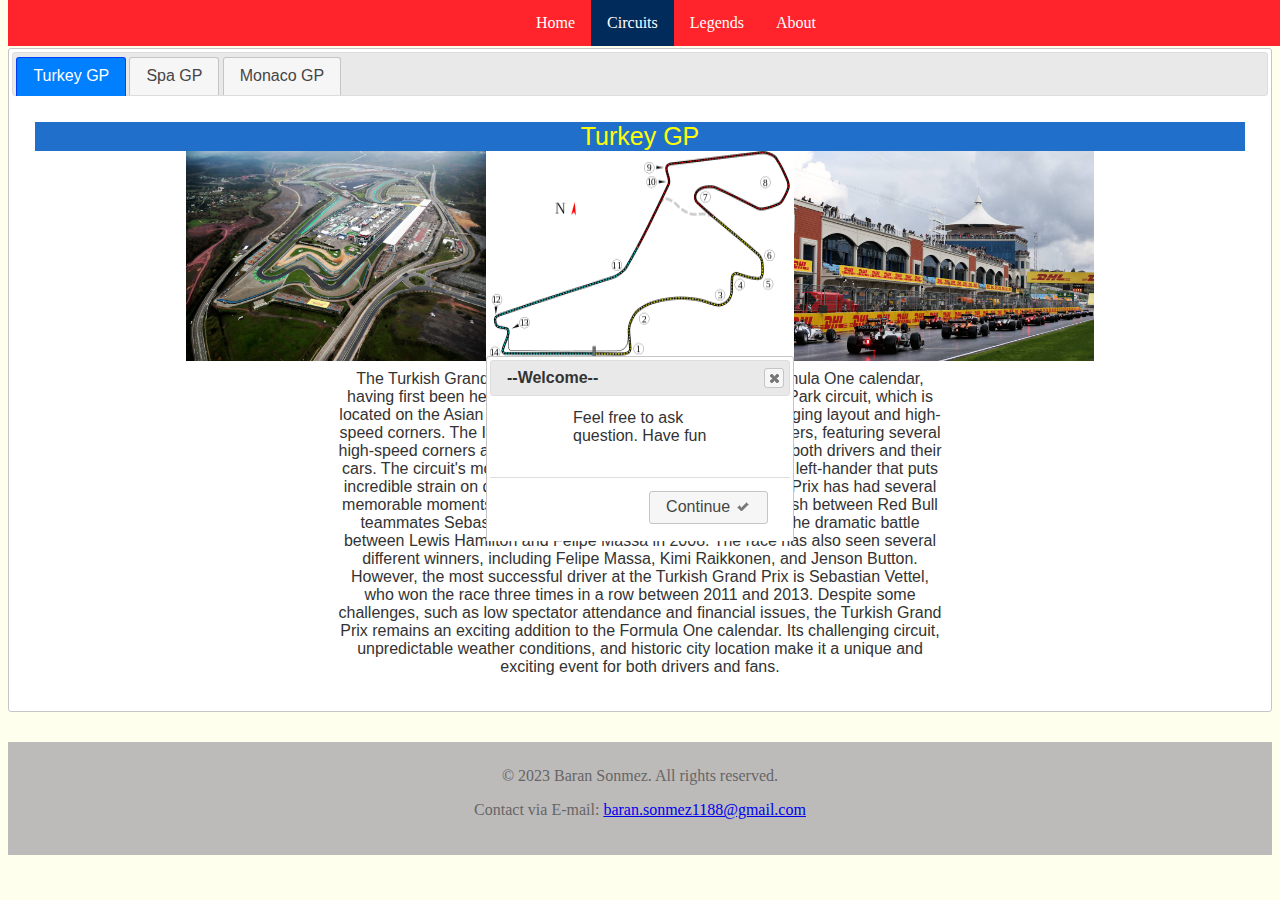
<file: circuits.html>
<!DOCTYPE html>
<html lang="en">

<head>
    <meta charset="UTF-8">
    <meta http-equiv="X-UA-Compatible" content="IE=edge">
    <meta name="viewport" content="width=device-width, initial-scale=1.0">
    <link rel="stylesheet" type="text/css" href="styles.css">
    <title>Circuits</title>

    <link rel="stylesheet" href="jquery-ui-1.13.2/jquery-ui.theme.css">
    <link rel="stylesheet" href="jquery-ui-1.13.2/jquery-ui.css">
    <script src="jquery-ui-1.13.2/external/jquery/jquery.js"></script>
    <script src="jquery-ui-1.13.2/jquery-ui.js"></script>
    <script src="js/circuit.js"></script>
</head>
</head>

<header>

    <!-- navigation bar-->
    <div class="nav_div">
        <nav class="navbar">
            <ul class="nav_ulist">
                <li><a href="index.html">Home</a></li>
                <li><a class="active" href="circuits.html">Circuits</a></li>
                <li><a href="legends.html">Legends</a></li>
                <li><a href="about.html">About</a></li>
            </ul>
        </nav>
    </div>
</header>

<body>


    <div id="dialog" title="--Welcome--">
        <p>Feel free to ask question. Have fun</p>
    </div>


    <div id="tabs">
        <ul>
            <li><a href="#tabs-1">Turkey GP</a></li>
            <li><a href="#tabs-2">Spa GP</a></li>
            <li><a href="#tabs-3">Monaco GP</a></li>
        </ul>

        <div id="tabs-1">
           
                <div class="item">
                    <div class="caption">Turkey GP</div>
                    <img class="cir_img" src="images/circuits/tr2.png" alt="Foto 1.1">
                    <img class="cir_img" src="images/circuits/turkey.svg.png" alt="Foto 1">
                    <img class="cir_img" src="images/circuits/tr3.png" alt="Foto 1.2">



                    <p>The Turkish Grand Prix is a relatively new addition to the Formula One calendar, having first
                        been held
                        in 2005. The race is held at the Istanbul Park circuit, which is located on the Asian side of
                        Istanbul
                        and is known for its challenging layout and high-speed corners.

                        The Istanbul Park circuit is a favorite among drivers, featuring several high-speed corners and
                        elevation changes that test the limits of both drivers and their cars. The circuit's most famous
                        corner
                        is Turn 8, a long and fast left-hander that puts incredible strain on drivers' necks and tires.

                        The Turkish Grand Prix has had several memorable moments over the years, including the infamous
                        clash
                        between Red Bull teammates Sebastian Vettel and Mark Webber in 2010, and the dramatic battle
                        between
                        Lewis Hamilton and Felipe Massa in 2008.

                        The race has also seen several different winners, including Felipe Massa, Kimi Raikkonen, and
                        Jenson
                        Button. However, the most successful driver at the Turkish Grand Prix is Sebastian Vettel, who
                        won the
                        race three times in a row between 2011 and 2013.

                        Despite some challenges, such as low spectator attendance and financial issues, the Turkish
                        Grand Prix
                        remains an exciting addition to the Formula One calendar. Its challenging circuit, unpredictable
                        weather
                        conditions, and historic city location make it a unique and exciting event for both drivers and
                        fans.
                    </p>
                </div>
            </div>
            <div id="tabs-2">
                <div class="item">
                    <div class="caption">Spa GP</div>
                    <img class="cir_img" src="images/circuits/spa1.png" alt="foto 2.1">
                    <img class="cir_img" src="images/circuits/spa.svg.png" alt="Foto 2">
                    <img class="cir_img" src="images/circuits/spa2.png" alt="foto2.2">

                    <p>The Spa-Francorchamps circuit, located in the Ardennes region of Belgium, is one of the most
                        iconic
                        tracks in Formula One. The circuit is known for its fast straights, sweeping corners and
                        challenging
                        terrain, making it a favorite among drivers and fans alike.

                        The first Belgian Grand Prix was held at Spa in 1925, and the circuit has been a regular fixture
                        on the
                        Formula One calendar since 1950. The track has undergone several modifications over the years,
                        but has
                        retained its reputation as one of the most challenging and exciting circuits in the world.

                        The Spa-Francorchamps circuit is also famous for its unpredictable weather conditions, which can
                        range
                        from sunny and dry to heavy rain and fog. This adds an extra layer of challenge for drivers, who
                        must
                        navigate the treacherous corners and fast straights while adapting to changing conditions.

                        The Eau Rouge corner, located at the bottom of a steep hill, is one of the most famous and
                        challenging
                        corners on the circuit. Drivers must navigate the corner at high speeds, while dealing with
                        changes in
                        elevation and the potential for unpredictable weather conditions.

                        Over the years, many legendary drivers have won at Spa, including Michael Schumacher, Ayrton
                        Senna, and
                        Jim Clark. The circuit has also seen its share of controversy, including the tragic death of
                        driver
                        Ayrton Senna during the 1994 Belgian Grand Prix.

                        Despite its challenges and controversies, the Spa-Francorchamps circuit remains a favorite among
                        drivers
                        and fans, and is considered one of the most iconic and exciting circuits in the world of
                        motorsports.
                    </p>
                </div>

            </div>
            <div id="tabs-3">
                <div class="item">
                    <div class="caption">Monaco GP</div>
                    <img class="cir_img" src="images/circuits/monaco1.png" alt="foto 3.1">
                    <img class="cir_img" src="images/circuits/monaco.svg.png" alt="Foto 3">
                    <img class="cir_img" src="images/circuits/monaco2.png" alt="foto3.2">

                    <p>The Monaco Grand Prix is one of the most prestigious and historic races in Formula One. Held
                        annually on
                        the streets of Monaco, the race is known for its glamour, excitement and challenging circuit.

                        The first Monaco Grand Prix was held in 1929 and has been a regular fixture on the Formula One
                        calendar
                        since 1950. The race is famous for its narrow and winding circuit, which winds through the
                        streets of
                        Monte Carlo and features several tight turns and elevation changes. The circuit is widely
                        considered to
                        be one of the most challenging and demanding tracks in Formula One.

                        In addition to its challenging circuit, the Monaco Grand Prix is also known for its glamorous
                        atmosphere. The race is a highlight of the social calendar and attracts a wide range of
                        celebrities,
                        from movie stars to royalty. The circuit is lined with luxury yachts and the race is broadcast
                        to a
                        global audience of millions.

                        Over the years, many legendary drivers have won the Monaco Grand Prix, including Ayrton Senna,
                        Graham
                        Hill, and Michael Schumacher. The race has also seen its fair share of controversy, with
                        collisions and
                        disputes over track position a common occurrence.

                        Despite its challenges and controversies, the Monaco Grand Prix remains one of the most exciting
                        and
                        prestigious races in Formula One. It is a true test of skill and courage for drivers, and a
                        spectacle
                        for fans around the world.</p>
                </div>

            </div>
        </div>

       

        <footer>
            <p>&copy; 2023 Baran Sonmez. All rights reserved.</p>
            <p>Contact via E-mail: <a href="mailto:baran.sonmez1188@gmail.com">baran.sonmez1188@gmail.com</a></p>
        </footer>


</body>

</html>
</file>
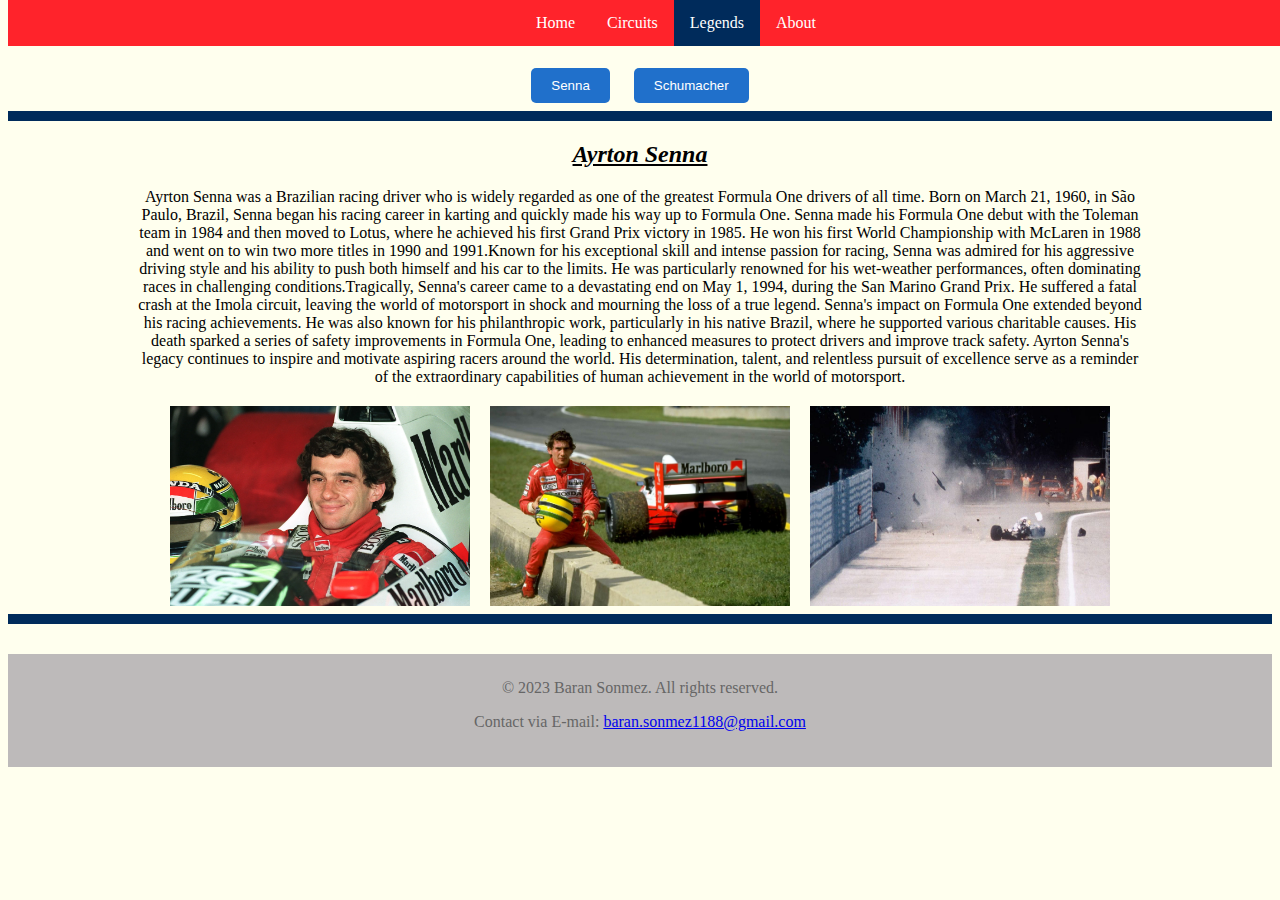
<file: legends.html>
<!DOCTYPE html>
<html lang="en">

<head>
    <meta charset="UTF-8">
    <meta http-equiv="X-UA-Compatible" content="IE=edge">
    <meta name="viewport" content="width=device-width, initial-scale=1.0">
    <link rel="stylesheet" type="text/css" href="styles.css">
    <script src="https://code.jquery.com/jquery-3.6.0.min.js"></script>
    <script src="js/legends.js"></script>
    <title>Legends</title>
</head>
<header>
    <!-- navigation bar-->
    <div class="nav_div">
        <nav class="navbar">
            <ul class="nav_ulist">
                <li><a href="index.html">Home</a></li>
                <li><a href="circuits.html">Circuits</a></li>
                <li><a class="active" href="legends.html">Legends</a></li>
                <li><a href="about.html">About</a></li>
            </ul>
        </nav>

    </div>
</header>

<body>
    <div class="button_div">
        <button id="sennaBtn">Senna</button>
        <button id="schumacherBtn">Schumacher</button>
    </div>

    <hr size="10px" color="#002B5B">
    <div id="legendContent">
        <div id="legendContent">
            <h2>Ayrton Senna</h2>
            <p>Ayrton Senna was a Brazilian racing driver who is widely regarded as one of the greatest Formula One
                drivers of all time. Born on March 21, 1960, in São Paulo, Brazil, Senna began his racing career in
                karting and quickly made his way up to Formula One. Senna made his Formula One debut with the Toleman
                team in 1984 and then moved to Lotus, where he achieved his first Grand Prix victory in 1985. He won his
                first World Championship with McLaren in 1988 and went on to win two more titles in 1990 and 1991.Known
                for his exceptional skill and intense passion for racing, Senna was admired for his aggressive driving
                style and his ability to push both himself and his car to the limits. He was particularly renowned for
                his wet-weather performances, often dominating races in challenging conditions.Tragically, Senna's
                career came to a devastating end on May 1, 1994, during the San Marino Grand Prix. He suffered a fatal
                crash at the Imola circuit, leaving the world of motorsport in shock and mourning the loss of a true
                legend. Senna's impact on Formula One extended beyond his racing achievements. He was also known for his
                philanthropic work, particularly in his native Brazil, where he supported various charitable causes. His
                death sparked a series of safety improvements in Formula One, leading to enhanced measures to protect
                drivers and improve track safety. Ayrton Senna's legacy continues to inspire and motivate aspiring
                racers around the world. His determination, talent, and relentless pursuit of excellence serve as a
                reminder of the extraordinary capabilities of human achievement in the world of motorsport.</p>
            <div class="legend_images"><img src="images/legends/SENNA1.webp"><img src="images/legends/senna2.jpeg"><img
                    src="images/legends/senna3.jpeg"></div>
        </div>
    </div>


    <hr size="10px" color="#002B5B">

</body>


<!--footer of pages-->
<footer>
    <p>&copy; 2023 Baran Sonmez. All rights reserved.</p>
    <p>Contact via E-mail: <a href="mailto:baran.sonmez1188@gmail.com">baran.sonmez1188@gmail.com</a></p>
</footer>

</html>
</file>
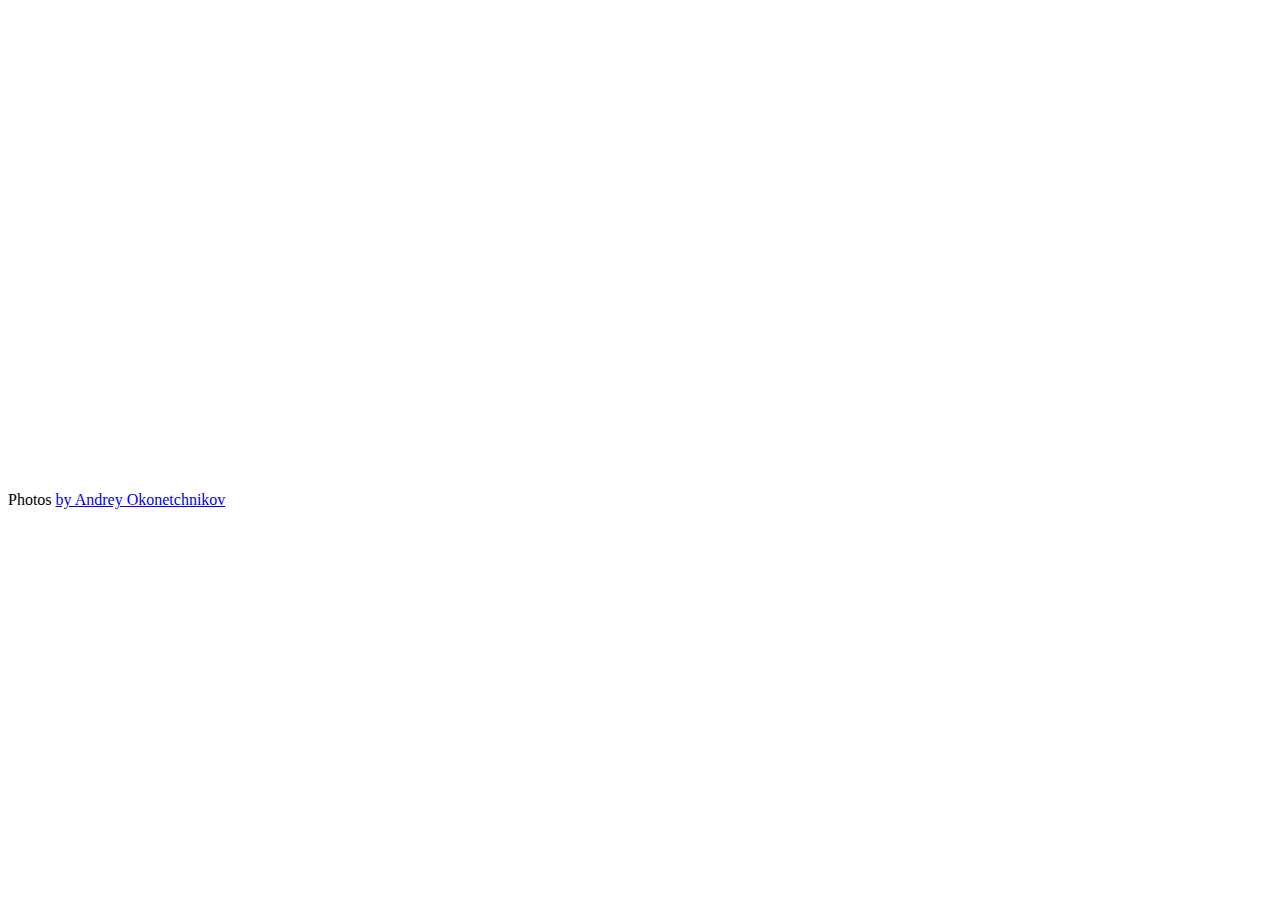
<file: fotorama-4.6.4/example.html>
<!DOCTYPE html>
<html>
<head>
  <title>Basic fotorama</title>
  <meta charset="utf-8">
  <meta name="viewport" content="width=device-width">

  <!-- jQuery -->
  <script src="http://code.jquery.com/jquery-1.10.2.min.js"></script>

  <!-- Fotorama -->
  <link href="fotorama.css" rel="stylesheet">
  <script src="fotorama.js"></script>

  <!-- Just don’t want to repeat this prefix in every img[src] -->
  <base href="http://s.fotorama.io/okonechnikov/">
</head>

<body>

<!-- Fotorama -->
<div class="fotorama" data-width="700" data-ratio="700/467" data-max-width="100%">
  <img src="1-lo.jpg">
  <img src="2-lo.jpg">
  <img src="9-lo.jpg">
  <img src="6-lo.jpg">
  <img src="5-lo.jpg">
</div>

<!-- © -->
<p>Photos <a href="http://okonet.ru/">by Andrey Okonetchnikov</a></p>
</body>
</html>
</file>
<file: styles.css>
/* NAVIGATION PROPERTIES*/
.nav_div {
    
  height: 40px;
  width: 100%;
  

  
}

body{
  background-color: #ffffee;
  overflow-y: scroll;
  
}

 .nav_ulist {
   
    position:fixed;
    top: 0;
    list-style-type: none;
    margin: 0;
    padding-left: 40%;
    overflow: hidden;
    background-color:#ff232b;
    width: 100%;
    z-index: 1;

  }
  
  
  li {
    float: left;
  }

  
  li a {
    display: block;
    color: white;
    text-align: center;
    padding: 14px 16px;
    text-decoration: none;
  }
  
  /*Active color on navigation bar*/
  .active {
    background-color:#002B5B;
  }
  
  h2{
    text-decoration: underline;
    font-style: italic;
    font-family: Verdana;
  }
  h3{

    font-family: Verdana;
    font-size: medium;
    font-weight: lighter;
  }
  
  .tr_news_div{
    text-align: center;
  }
  .trnewstext{
    text-align: center;
    margin-left: 100px;
    margin-right: 100px;
  }
 /* div and img properties*/
  .tr_news_div .tr_news_img{
    
   
    height: 360px; 
    width: 640px;

  }
  .calendar_div .cal_img{
   
   height: 360px; 
   width: 640px;
   
  }
  .calendar_div{
     text-align: center;
  }
/*quick explanation text of f1*/
  .exp{
    
    text-align: center;
    margin-left:30%;
    margin-right: 30%;
    font-family: Verdana;
    
  }

  .news{
   
    background-color:#2070cb;
    color:yellow;
    text-align: center;
  }
  .calendartitle{
    background-color: #2070cb;
    color: yellow;
    text-align: center;
    font-weight: bold;
  }
  footer {
    margin-top: 30px;
    margin-bottom: 30px;
    background-color: #bdbaba;
    padding: 20px;
    text-align: center;
    font-size: 14px;
    color: #666;

  }
  /*CIRCUIT PAGE PROPERTIES*/
  .gallery {
    display: flex;
    flex-direction: column;
    align-items: center;
  }
  
  .item {
    margin: 10px 0;
    text-align: center;
  }
  
  .caption {
    background-color: #2070cb;
    font-size: 25px;
    margin-top: 10px;
    color: yellow;
  }
  
  p {
    font-size: 16px;
    margin-top: 5px;
    margin-left: 25%;
    margin-right: 25%;
  }

  .cir_img{
    width: 300px;
    height: 210px;
  }
  
  /*LEGEND PAGE CSS */
  .container {
    max-width: 60%;
    margin: 0 auto;
  }
  
  .row {
    display: flex;
    flex-wrap: wrap;
  }
  
  .legenddiv {
    width: 50%;
    padding: 10px;
    box-sizing: border-box;
  }
  
  .legendimg{
    max-width: 100%;
    height: auto;
    display: block;
    margin: 0 auto;
    width: 300px;
    height: 200px;
  }

  .legendtitle{
    text-align: center;
  }

  .abouttext{
    text-align: center;
  }
  
  .aboutP{
    max-width: 100%;
    font-size: larger;
    background-color: #f1f1f1;
  }
  
  /*ABOUT PAGE CSS*/

  .contact-box {
    text-align: center;
    max-width: 30%;
    margin: 0 auto;
    padding: 20px;
    background-color: #f1f1f1;
    border-radius: 10px;
  }
  
  .contact-box h2 {
    margin-top: 0;
    font-size: 35px;
  }
  
  .contact-box p {
    font-size: 20px;
  }
  
  .contact-box ul {
    list-style: none;
    padding: 0;
    margin: 20px ;
  }
  
  .contact-box li {
    margin-bottom: 10px;
  }
  
  .contact-box a {
    text-align: center;
    font-size: 24px;
    color: #333;
    text-decoration: none;
    transition: all 0.2s ease-in-out;
  }
  
  .contact-box a:hover {
    color: #007bff;
  }

  
  /*FORM PAGE CSS*/
  form#form {
    display: flex;
    flex-direction: column;
    align-items: center;
  }
  
  table.table {
    margin-top: 20px;
    border-collapse: separate;
    border-spacing: 0;
  }
  
  table.table td {
    padding: 10px;
  }
  
  label {
    font-weight: bold;
    color: #333;
  }
  
  input[type="text"],
  textarea {
    width: 100%;
    padding: 10px;
    margin-bottom: 20px;
    border: none;
    border-radius: 5px;
    background-color: #f5f5f5;
  }
  
  textarea {
    resize: vertical;
  }
  
  button#sub {
    padding: 10px 20px;
    background-color: #ff232b;
    color: white;
    border: none;
    border-radius: 5px;
    cursor: pointer;
  }
  
  button#sub:hover {
    background-color: #ff0000;
  }

  /*legends PAGE CSS*/
  .button_div {
    text-align: center;
    margin-top: 20px;
  }
  
  .button_div button {
    padding: 10px 20px;
    margin: 0 10px;
    background-color: #2070cb;
    color: white;
    border: none;
    border-radius: 5px;
    cursor: pointer;
  }
  
  #legendContent {
    margin-top: 20px;
    text-align: center;
  }
  
  #legendContent h2 {
    text-decoration: underline;
    font-style: italic;
    font-family: Verdana;
  }
  
  #legendContent p {
    font-family: Verdana;
    font-size: medium;
    font-weight: lighter;
    margin: 20px 10%;
  }
  
  #legendContent .legend_images {
    display: flex;
    justify-content: center;
    margin-top: 20px;
  }
  
  #legendContent .legend_images img {
    width: 300px;
    height: 200px;
    margin: 0 10px;
  }
</file>
<file: index.css>
.fotorama{
    display: flex;
    justify-content: center;
    align-items: center;
    z-index: 2;
}

.bac-color{
  
    display: flex;
    justify-content: center;
    align-items: center;
}

.bac-color button{
    background-color: #2070cb;
    color: yellow;
    border: none;
    border-radius: 5px;
    padding: 10px;
    margin: 10px;
    font-size: 20px;
    font-weight: bold;
    cursor: pointer;
}
</file>
<file: evoClnd/evo-calendar.css>
/*!
 * Evo Calendar - Simple and Modern-looking Event Calendar Plugin
 *
 * Licensed under the MIT License
 *
 * Version: 1.1.2
 * Author: Edlyn Villegas
 * Docs: https://edlynvillegas.github.com/evo-calendar
 * Repo: https://github.com/edlynvillegas/evo-calendar
 * Issues: https://github.com/edlynvillegas/evo-calendar/issues
 *
*/

*, ::after, ::before {
    -webkit-box-sizing: border-box;
    box-sizing: border-box;
}
html, body {
    padding: 0;
    margin: 0;
}
body {
    font-family: 'Source Sans Pro';
}
input:focus, textarea:focus, button:focus {
    outline: none;
}
.evo-calendar {
    position: relative;
    background-color: #fbfbfb;
    color: #5a5a5a;
    width: 100%;
    -webkit-box-shadow: 0 10px 50px -20px #8773c1;
            box-shadow: 0 10px 50px -20px #8773c1;
    margin: 0 auto;
    overflow: hidden;
    z-index: 1;
}

.calendar-sidebar {
    position: absolute;
    margin-top: 0;
    width: 200px;
    height: 100%;
    float: left;
    background-color: #8773c1;
    color: #fff;
    z-index: 1;
    -webkit-box-shadow: 5px 0 18px -3px #8773c1;
            box-shadow: 5px 0 18px -3px #8773c1;
    -webkit-transition: all .3s ease;
    -o-transition: all .3s ease;
    transition: all .3s ease;
    -webkit-transform: translateX(0);
        -ms-transform: translateX(0);
            transform: translateX(0);
    z-index: 2;
}

.sidebar-hide .calendar-sidebar {
    -webkit-transform: translateX(-100%);
        -ms-transform: translateX(-100%);
            transform: translateX(-100%);
    -webkit-box-shadow: none;
            box-shadow: none;
}
.calendar-sidebar > span#sidebarToggler {
    position: absolute;
    width: 40px;
    height: 40px;
    top: 0;
    right: 0;
    -webkit-transform: translate(100%, 0);
        -ms-transform: translate(100%, 0);
            transform: translate(100%, 0);
    background-color: #8773c1;
    padding: 10px 8px;
    cursor: pointer;
    -webkit-box-shadow: 5px 0 18px -3px #8773c1;
            box-shadow: 5px 0 18px -3px #8773c1;
}

.calendar-sidebar > .calendar-year {
    padding: 20px;
    text-align: center;
}
.calendar-sidebar > .calendar-year > p {
    margin: 0;
    font-size: 30px;
    display: inline-block;
}
.calendar-sidebar > .calendar-year > button.icon-button {
    display: inline-block;
    width: 20px;
    height: 20px;
    overflow: visible;
}
.calendar-sidebar > .calendar-year > button.icon-button > span {
    border-right: 4px solid #fff;
    border-bottom: 4px solid #fff;
    width: 100%;
    height: 100%;
}
.calendar-sidebar > .calendar-year > img[year-val="prev"] {
    float: left;
}
.calendar-sidebar > .calendar-year > img[year-val="next"] {
    float: right;
}
.calendar-sidebar > .month-list::-webkit-scrollbar {
    width: 5px;
    height: 5px;
}
.calendar-sidebar > .month-list::-webkit-scrollbar-track {
    background: transparent;
}
.calendar-sidebar > .month-list::-webkit-scrollbar-thumb {
    background: #fff;
    border-radius: 5px;
}
.calendar-sidebar > .month-list::-webkit-scrollbar-thumb:hover {
    background: #d6c8ff;
}
.calendar-sidebar > .month-list > .calendar-months {
    list-style-type: none;
    margin: 0;
    padding: 0;
}
.calendar-sidebar > .month-list > .calendar-months > li {
    padding: 7px 30px;
    cursor: pointer;
    font-size: 16px;
}
.calendar-sidebar > .month-list > .calendar-months > li:hover {
    background-color: #a692e0;
}
.calendar-sidebar > .month-list > .calendar-months > li.active-month {
    background-color: #755eb5;
}

.calendar-inner {
    position: relative;
    padding: 40px 30px;
    float: left;
    width: 100%;
    max-width: calc(100% - 600px);
    margin-left: 200px;
    background-color: #fff;
    -webkit-box-shadow: 5px 0 18px -3px rgba(0, 0, 0, 0.15);
            box-shadow: 5px 0 18px -3px rgba(0, 0, 0, 0.15);
    -webkit-transition: all .3s ease;
    -o-transition: all .3s ease;
    transition: all .3s ease;
    z-index: 1;
}
.calendar-inner::after {
    content: none;
    position: absolute;
    top: 0;
    left: 0;
    width: 100%;
    height: 100%;
    background-color: rgba(83, 74, 109, 0.5);
}
.sidebar-hide .calendar-inner {
    max-width: calc(100% - 400px);
    margin-left: 0;
}
.event-hide .calendar-inner {
    max-width: calc(100% - 200px);
}
.event-hide.sidebar-hide .calendar-inner {
    max-width: 100%;
}
.calendar-inner .calendar-table {
    border-collapse: collapse;
    font-size: 20px;
    width: 100%;
    -webkit-user-select: none;
       -moz-user-select: none;
        -ms-user-select: none;
            user-select: none;
}
th[colspan="7"] {
    position: relative;
    text-align: center;
    text-transform: uppercase;
    font-weight: 600;
    font-size: 30px;
    color: #8773c1;
}
th[colspan="7"]::after {
    content: '';
    position: absolute;
    bottom: -3px;
    left: 50%;
    width: 50px;
    height: 5px;
    -webkit-transform: translateX(-50%);
        -ms-transform: translateX(-50%);
            transform: translateX(-50%);
    background-color: rgba(135, 115, 193, 0.15);
}
tr.calendar-header {

}
tr.calendar-header .calendar-header-day {
    padding: 10px;
    text-align: center;
    color: #5a5a5a;
}

tr.calendar-body {

}
tr.calendar-body .calendar-day {
    padding: 10px 0;
}
tr.calendar-body .calendar-day .day {
    position: relative;
    padding: 15px;
    height: 60px;
    width: 60px;
    margin: 0 auto;
    border-radius: 50%;
    text-align: center;
    color: #5a5a5a;
    border: 1px solid transparent;
    -webkit-transition: all .3s ease, -webkit-transform .5s ease;
    transition: all .3s ease, -webkit-transform .5s ease;
    -o-transition: all .3s ease, transform .5s ease;
    transition: all .3s ease, transform .5s ease;
    transition: all .3s ease, transform .5s ease, -webkit-transform .5s ease;
    cursor: pointer;
}
tr.calendar-body .calendar-day .day:hover {
    background-color: #dadada;
}
tr.calendar-body .calendar-day .day:active {
    -webkit-transform: scale(0.9);
        -ms-transform: scale(0.9);
            transform: scale(0.9);
}

tr.calendar-body .calendar-day .day.calendar-active,
tr.calendar-body .calendar-day .day.calendar-active:hover {
    color: #5a5a5a;
    border-color: rgba(0, 0, 0, 0.5);
}

tr.calendar-body .calendar-day .day.calendar-today {
    color: #fff;
    background-color: #8773c1;
}
tr.calendar-body .calendar-day .day.calendar-today:hover {
    color: #fff;
    background-color: #755eb5;
}
tr.calendar-body .calendar-day .day[disabled] {
    pointer-events: none;
    cursor: not-allowed;
    background-color: transparent;
    color: #b9b9b9;
}


.calendar-events {
    position: absolute;
    top: 0;
    right: 0;
    width: 400px;
    height: 100%;
    padding: 70px 30px 60px 30px;
    background-color: #fbfbfb;
    -webkit-transition: all .3s ease;
    -o-transition: all .3s ease;
    transition: all .3s ease;
    overflow-y: auto;
    z-index: 0;
}
.calendar-events::-webkit-scrollbar {
    width: 5px;
    height: 5px;
}
.calendar-events::-webkit-scrollbar-track {
    background: transparent;
}
.calendar-events::-webkit-scrollbar-thumb {
    background: #8e899c;
    border-radius: 5px;
}
.calendar-events::-webkit-scrollbar-thumb:hover {
    background: #6c6875;
}

.calendar-events > .event-header > p {
    font-size: 30px;
    font-weight: 600;
    color: #5a5a5a;
}
#eventListToggler {
    position: absolute;
    width: 40px;
    height: 40px;
    top: 0;
    right: 0;
    background-color: #8773c1;
    padding: 10px;
    cursor: pointer;
    -webkit-box-shadow: 5px 0 18px -3px #8773c1;
            box-shadow: 5px 0 18px -3px #8773c1;
    z-index: 1;
}
.event-list::after {
    content: "";
    clear: both;
    display: table;
}
.event-list > .event-empty {
    padding: 15px 10px;
    background-color: rgba(135,115,193,.15);
    border: 1px solid #8773c1;
}
.event-list > .event-empty > p {
    margin: 0;
    color: #755eb5;
}
.event-container {
    position: relative;
    display: flex;
    width: 100%;
    border-radius: 10px;
    margin-bottom: 10px;
    -webkit-transition: all .3s ease;
    -o-transition: all .3s ease;
    transition: all .3s ease;
    cursor: pointer;
    float: left;
}
.event-container::before {
    content: '';
    position: absolute;
    top: 0;
    left: 0;
    width: 2px;
    height: 100%;
    transform: translate(29px, 30px);
    background-color: #eaeaea;
    z-index: -1;
}
.event-container:last-child.event-container::before {
    height: 30px;
    transform: translate(29px, 0);
}
.event-container:only-child.event-container::before {
    height: 0;
    opacity: 0;
}
.event-container:hover {
    background-color: #fff;
    -webkit-box-shadow: 0 3px 12px -4px rgba(0, 0, 0, 0.65);
            box-shadow: 0 3px 12px -4px rgba(0, 0, 0, 0.65);
}
.event-container > .event-icon {
    position: relative;
    padding: 20px;
    width: 60px;
    height: 60px;
    float: left;
    /* z-index: 0; */
}
/* .event-container > .event-icon::before {
    content: '';
    position: absolute;
    top: 0;
    left: 29px;
    width: 2px;
    height: calc(100% + 10px);
    background-color: #eaeaea;
    z-index: -1;
} */
/* .event-container:last-child > .event-icon::before {
    height: calc(50% + 10px);
}
.event-container:first-child > .event-icon::before {
    top: 50%;
    height: calc(50% + 10px);
}
.event-container:only-child > .event-icon::before {
    opacity: 0;
} */
.event-container > .event-icon > img {
    width: 30px;
}
.event-container > .event-info {
    align-self: center;
    width: calc(100% - 60px);
    display: inline-block;
    padding: 10px 10px 10px 0;
}
.event-container > .event-info > p {
    margin: 0;
    color: #5a5a5a;
}
.event-container > .event-info > p.event-title {
    position: relative;
    font-size: 22px;
    font-weight: 600;
}
.event-container > .event-info > p.event-title > span {
    position: absolute;
    top: 50%;
    right: 0;
    font-size: 12px;
    font-weight: normal;
    color: #755eb5;
    border: 1px solid #755eb5;
    border-radius: 3px;
    background-color: rgb(237 234 246);
    padding: 3px 6px;
    transform: translateY(-50%);
}
.event-container > .event-info > p.event-desc {
    font-size: 14px;
    margin-top: 5px;
}


.event-indicator {
    position: absolute;
    width: -moz-max-content;
    width: -webkit-fit-content;
    width: -moz-fit-content;
    width: fit-content;
    top: 100%;
    left: 50%;
    -webkit-transform: translate(-50%, calc(-100% + -5px));
        -ms-transform: translate(-50%, calc(-100% + -5px));
            transform: translate(-50%, calc(-100% + -5px));
}
.event-indicator > .type-bullet {
    float: left;
    padding: 2px;
}
.event-indicator > .type-bullet > div {
    width: 10px;
    height: 10px;
    border-radius: 50%;
}
.event-container > .event-icon > div {
    width: 100%;
    height: 100%;
    border-radius: 50%;
}
/* fallback color */
.event-container > .event-icon > div[class^="event-bullet-"],
.event-indicator > .type-bullet > div[class^="type-"] {
    background-color: #8773c1;
}
.event-container > .event-icon > div.event-bullet-event,
.event-indicator > .type-bullet > div.type-event {
    background-color: #ff7575;
}
.event-container > .event-icon > div.event-bullet-holiday,
.event-indicator > .type-bullet > div.type-holiday {
    background-color: #ffc107;
}
.event-container > .event-icon > div.event-bullet-birthday,
.event-indicator > .type-bullet > div.type-birthday {
    background-color: #3ca8ff;
}


button.icon-button {
    border: none;
    background-color: transparent;
    width: 100%;
    height: 100%;
    padding: 0;
    cursor: pointer;
}
button.icon-button > span.bars {
    position: relative;
    width: 100%;
    height: 4px;
    display: block;
    background-color: #fff;
}
button.icon-button > span.bars::before,
button.icon-button > span.bars::after {
    content: '';
    position: absolute;
    width: 100%;
    height: 4px;
    display: block;
    background-color: #fff;
}
button.icon-button > span.bars::before {
    top: -8px;
}
button.icon-button > span.bars::after {
    bottom: -8px;
}
button.icon-button > span.chevron-arrow-left {
    display: inline-block;
    border-right: 6px solid #fff;
    border-bottom: 6px solid #fff;
    width: 18px;
    height: 18px;
    -webkit-transform: rotate(-225deg);
        -ms-transform: rotate(-225deg);
            transform: rotate(-225deg);
}
button.icon-button > span.chevron-arrow-right {
    display: block;
    border-right: 4px solid #fff;
    border-bottom: 4px solid #fff;
    width: 16px;
    height: 16px;
    -webkit-transform: rotate(-45deg);
        -ms-transform: rotate(-45deg);
            transform: rotate(-45deg);
}


/*************
**  THEMES  **
**************/




/* 1280 */
@media screen and (max-width: 1280px) {
    .calendar-inner {
        padding: 50px 20px 70px 20px;
        max-width: calc(100% - 580px);
    }
    .sidebar-hide .calendar-inner {
        max-width: calc(100% - 380px);
    }
    tr.calendar-header .calendar-header-day,
    tr.calendar-body .calendar-day {
        padding: 10px 5px;
    }
    .calendar-events {
        width: 380px;
        padding: 70px 20px 60px 20px;
    }
}
/* 1024 */
@media screen and (max-width: 1024px) {
    .calendar-sidebar {
        width: 175px;
    }
    .calendar-inner {
        padding: 50px 10px 70px 10px;
        max-width: calc(100% - 475px);
        margin-left: 175px;
    }
    .sidebar-hide .calendar-inner {
        max-width: calc(100% - 300px);
    }
    .event-hide .calendar-inner {
        max-width: calc(100% - 175px);
    }
    .calendar-events {
        width: 300px;
        padding: 70px 10px 60px 10px;
    }
    tr.calendar-body .calendar-day .day {
        padding: 10px;
        height: 45px;
        width: 45px;
        font-size: 16px;
    }
    .event-indicator > .type-bullet > div {
        width: 8px;
        height: 8px;
        border-radius: 50%;
    }
    .calendar-sidebar > span#sidebarToggler,
    #eventListToggler {
        width: 50px;
        height: 50px;
    }
    #eventListToggler,
    .event-hide #eventListToggler {
        right: 0;
        -webkit-transform: translateX(0);
            -ms-transform: translateX(0);
                transform: translateX(0);
    }
    button.icon-button > span.bars {
        height: 5px;
    }
    button.icon-button > span.bars::before,
    button.icon-button > span.bars::after {
        height: 5px;
    }
    button.icon-button > span.bars::before {
        top: -10px;
    }
    button.icon-button > span.bars::after {
        bottom: -10px;
    }
    button.icon-button > span.chevron-arrow-right {
        border-right-width: 5px;
        border-bottom-width: 5px;
        width: 20px;
        height: 20px;
    }
    .event-container::before {
        /* height: calc(100% - 15px); */
        transform: translate(24px, 25px);
    }
    .event-container:last-child.event-container::before {
        height: 25px;
        transform: translate(24px, 0);
    }
    .event-container > .event-icon {
        padding: 15px;
        width: 50px;
        height: 50px;
    }
    .event-container > .event-icon::before {
        left: 24px;
    }
    .event-container > .event-info {
        width: calc(100% - 50px);
    }
    .event-container > .event-info > p {
        font-size: 18px;
    }
}
/* md */
@media screen and (max-width: 991px) {
    .calendar-sidebar {
        width: 150px;
    }
    .calendar-inner {
        padding: 50px 10px 70px 10px;
        max-width: calc(100% - 425px);
        margin-left: 150px;
    }
    .sidebar-hide .calendar-inner {
        max-width: calc(100% - 275px);
    }
    .event-hide .calendar-inner {
        max-width: calc(100% - 150px);
    }
    .calendar-events {
        width: 275px;
        padding: 70px 10px 60px 10px;
    }
}

/* sm */
@media screen and (max-width: 768px) {
    .calendar-sidebar {
        width: 180px;
    }
    .calendar-inner {
        padding: 50px 10px 70px 10px;
        max-width: 100%;
        margin-left: 0;
    }
    .sidebar-hide .calendar-inner,
    .event-hide .calendar-inner {
        max-width: 100%;
    }
    .calendar-inner::after {
        content: '';
        opacity: 1;
    }
    .sidebar-hide.event-hide .calendar-inner::after {
        content: none;
        opacity: 0;
    }
    .event-indicator {
        -webkit-transform: translate(-50%, calc(-100% + -3px));
        -ms-transform: translate(-50%, calc(-100% + -3px));
        transform: translate(-50%, calc(-100% + -3px));
    }
    .event-indicator > .type-bullet {
        padding: 0 1px 3px 1px;
    }
    .calendar-events {
        width: 48%;
        padding: 70px 20px 60px 20px;
        -webkit-box-shadow: -5px 0 18px -3px rgba(135, 115, 193, 0.5);
                box-shadow: -5px 0 18px -3px rgba(135, 115, 193, 0.5);
        z-index: 1;
    }
    .event-hide .calendar-events {
        -webkit-transform: translateX(100%);
            -ms-transform: translateX(100%);
                transform: translateX(100%);
        -webkit-box-shadow: none;
        box-shadow: none;
    }
    #eventListToggler {
        right: 48%;
        -webkit-transform: translateX(100%);
            -ms-transform: translateX(100%);
                transform: translateX(100%);
    }
    .event-hide #eventListToggler {
        -webkit-transform: translateX(0);
            -ms-transform: translateX(0);
                transform: translateX(0);
    }
    .calendar-events > .event-list {
        margin-top: 20px;
    }
    /* .event-hide .calendar-inner {
        -webkit-transform: translateX(-100%);
            -ms-transform: translateX(-100%);
                transform: translateX(-100%);
        -webkit-box-shadow: none;
                box-shadow: none;
    } */
    .calendar-sidebar > .calendar-year > button.icon-button {
        width: 16px;
        height: 16px;
    }
    .calendar-sidebar > .calendar-year > button.icon-button > span {
        border-right-width: 2px;
        border-bottom-width: 2px;
    }
    .calendar-sidebar > .calendar-year > p {
        font-size: 22px;
    }
    .calendar-sidebar > .month-list > .calendar-months > li {
        padding: 6px 26px;
    }
    .calendar-events > .event-header > p {
        margin: 0;
    }
    .event-container > .event-info > p.event-title {
        font-size: 20px;
    }
    .event-container > .event-info > p.event-desc {
        font-size: 12px;
    }
}
/* sm only */
@media screen and (max-width: 768px) and (min-width: 426px) {
    .event-container > .event-info > p.event-title {
        font-size: 18px;
    }
}

/* xs */
@media screen and (max-width: 425px) {
    .calendar-sidebar {
        width: 100%;
    }
    .sidebar-hide .calendar-sidebar {
        height: 43px;
    }
    .sidebar-hide .calendar-sidebar {
        -webkit-transform: translateX(0);
        -ms-transform: translateX(0);
        transform: translateX(0);
        -webkit-box-shadow: none;
        box-shadow: none;
    }
    .calendar-sidebar > .calendar-year {
        position: relative;
        padding: 10px 20px;
        text-align: center;
        background-color: #8773c1;
        -webkit-box-shadow: 0 3px 8px -3px rgba(53, 43, 80, 0.65);
                box-shadow: 0 3px 8px -3px rgba(53, 43, 80, 0.65);
    }
    .calendar-sidebar > .calendar-year > button.icon-button {
        width: 14px;
        height: 14px;
    }
    .calendar-sidebar > .calendar-year > button.icon-button > span {
        border-right-width: 3px;
        border-bottom-width: 3px;
    }
    .calendar-sidebar > .calendar-year > p {
        font-size: 18px;
        margin: 0 10px;
    }
    .calendar-sidebar > .month-list {
        position: relative;
        width: 100%;
        height: calc(100% - 43px);
        overflow-y: auto;
        background-color: #8773c1;
        -webkit-transform: translateY(0);
            -ms-transform: translateY(0);
                transform: translateY(0);
        z-index: -1;
    }
    .sidebar-hide .calendar-sidebar > .month-list {
        -webkit-transform: translateY(-100%);
            -ms-transform: translateY(-100%);
                transform: translateY(-100%);
    }
    .calendar-sidebar > .month-list > .calendar-months {
        position: absolute;
        top: 0;
        left: 0;
        width: 100%;
        list-style-type: none;
        margin: 0;
        padding: 0;
        padding: 10px;
    }
    .calendar-sidebar > .month-list > .calendar-months::after {
        content: "";
        clear: both;
        display: table;
    }
    .calendar-sidebar > .month-list > .calendar-months > li {
        padding: 10px 20px;
        font-size: 20px;
        /* width: 50%;
        float: left; */
    }
    .calendar-sidebar > span#sidebarToggler {
        -webkit-transform: translate(0, 0);
            -ms-transform: translate(0, 0);
                transform: translate(0, 0);
        top: 0;
        bottom: unset;
        -webkit-box-shadow: none;
        box-shadow: none;
    }

    th[colspan="7"]::after {
        bottom: 0;
    }

    .calendar-inner {
        margin-left: 0;
        padding: 53px 0 40px 0;
        float: unset;
    }
    .calendar-inner::after {
        content: none;
        opacity: 0;
    }
    .sidebar-hide .calendar-inner,
    .event-hide .calendar-inner,
    .calendar-inner {
        max-width: 100%;
    }
    .calendar-sidebar > span#sidebarToggler,
    #eventListToggler {
        width: 40px;
        height: 40px;
    }
    button.icon-button > span.chevron-arrow-right {
        border-right-width: 4px;
        border-bottom-width: 4px;
        width: 18px;
        height: 18px;
        -webkit-transform: translateX(-3px) rotate(-45deg);
            -ms-transform: translateX(-3px) rotate(-45deg);
                transform: translateX(-3px) rotate(-45deg);
    }

    button.icon-button > span.bars,
    button.icon-button > span.bars::before,
    button.icon-button > span.bars::after {
        height: 4px;
    }
    button.icon-button > span.bars::before {
        top: -8px;
    }
    button.icon-button > span.bars::after {
        bottom: -8px;
    }
    tr.calendar-header .calendar-header-day {
        padding: 0;
    }
    tr.calendar-body .calendar-day {
        padding: 8px 0;
    }
    tr.calendar-body .calendar-day .day {
        padding: 10px;
        width: 40px;
        height: 40px;
        font-size: 16px;
    }
    .event-indicator {
        -webkit-transform: translate(-50%, calc(-100% + -3px));
            -ms-transform: translate(-50%, calc(-100% + -3px));
                transform: translate(-50%, calc(-100% + -3px));
    }
    .event-indicator > .type-bullet {
        padding: 1px;
    }
    .event-indicator > .type-bullet > div {
        width: 6px;
        height: 6px;
    }
    .event-indicator {
        -webkit-transform: translate(-50%, 0);
            -ms-transform: translate(-50%, 0);
                transform: translate(-50%, 0);
    }
    tr.calendar-body .calendar-day .day.calendar-today .event-indicator,
    tr.calendar-body .calendar-day .day.calendar-active .event-indicator {
        -webkit-transform: translate(-50%, 3px);
            -ms-transform: translate(-50%, 3px);
                transform: translate(-50%, 3px);
    }
    .calendar-events {
        position: relative;
        padding: 20px 15px;
        width: 100%;
        height: 185px;
        -webkit-box-shadow: 0 5px 18px -3px rgba(0, 0, 0, 0.15);
        box-shadow: 0 5px 18px -3px rgba(0, 0, 0, 0.15);
        overflow-y: auto;
        z-index: 0;
    }
    .event-hide .calendar-events {
        -webkit-transform: translateX(0);
        -ms-transform: translateX(0);
        transform: translateX(0);
        padding: 0 15px;
        height: 0;
    }
    .calendar-events > .event-header > p {
        font-size: 20px;
    }
    .event-list > .event-empty {
        padding: 10px;
    }
    .event-container::before {
        /* height: calc(100% - 12.5px); */
        transform: translate(21.5px, 25px);
    }
    .event-container:last-child.event-container::before {
        height: 22.5px;
        transform: translate(21.5px, 0);
    }
    .event-container > .event-icon {
        width: 45px;
        height: 45px;
    }
    .event-container > .event-icon::before {
        left: 21px;
    }
    .event-container:last-child > .event-icon::before {
        height: 50%;
    }
    .event-container > .event-info {
        width: calc(100% - 45px);
    }
    .event-hide #eventListToggler,
    #eventListToggler {
        top: calc(100% - 185px);
        right: 0;
        -webkit-transform: translate(0, -100%);
        -ms-transform: translate(0, -100%);
        transform: translate(0, -100%);
    }
    .event-hide #eventListToggler {
        top: 100%;
    }
    #eventListToggler button.icon-button > span.chevron-arrow-right {
        position: relative;
        display: inline-block;
        -webkit-transform: translate(0, -3px) rotate(45deg);
            -ms-transform: translate(0, -3px) rotate(45deg);
                transform: translate(0, -3px) rotate(45deg);
    }
}
@media screen and (max-width: 375px) {
    th[colspan="7"] {
        font-size: 20px;
        padding-bottom: 5px;
    }
    tr.calendar-header .calendar-header-day {
        font-size: 16px;
    }
    tr.calendar-body .calendar-day .day {
        padding: 5px;
        width: 30px;
        height: 30px;
        font-size: 14px;
    }
}
</file>
<file: evoClnd/evo-calendar.royal-navy.css>
/*!
 * Evo Calendar - Simple and Modern-looking Event Calendar Plugin
 *
 * Licensed under the MIT License
 *
 * Version: 1.1.2
 * Author: Edlyn Villegas
 * Docs: https://edlynvillegas.github.com/evo-calendar
 * Repo: https://github.com/edlynvillegas/evo-calendar
 * Issues: https://github.com/edlynvillegas/evo-calendar/issues
 *
*/

/* Evo Calendar - Theme: Royal Navy */
.royal-navy .calendar-sidebar {
    background-color: #216583;
    -webkit-box-shadow: 5px 0 18px -3px #216583;
    box-shadow: 5px 0 18px -3px #216583;
}
.royal-navy.sidebar-hide .calendar-sidebar {
    -webkit-box-shadow: none;
    box-shadow: none;
}
.royal-navy .calendar-sidebar > .month-list::-webkit-scrollbar-thumb:hover {
    background: #fff7e1;
}
.royal-navy .calendar-sidebar > .month-list > .calendar-months {
    padding: 0 15px 0 0;
}
.royal-navy .calendar-sidebar > .month-list > .calendar-months > li {
    padding: 9px 30px;
    border-radius: 0 25px 25px 0;
}
.royal-navy .calendar-sidebar > .month-list > .calendar-months > li:hover {
    background-color: rgba(0, 0, 0, 0.20);
}
.royal-navy .calendar-sidebar > .month-list > .calendar-months > li.active-month {
    background-color: rgba(0, 0, 0, 0.35);
}
.royal-navy .calendar-sidebar > span#sidebarToggler {
    width: 35px;
    height: 35px;
    top: 10px;
    right: 0;
    background-color: #f7be16;
    border-radius: 50%;
    padding: 8px;
    -webkit-transform: translate(50%, 0);
    -ms-transform: translate(50%, 0);
    transform: translate(50%, 0);
    -webkit-box-shadow: 0 5px 10px -3px #f7be16;
    box-shadow: 0 5px 10px -3px #f7be16;
    -webkit-transition: all .3s ease;
    -o-transition: all .3s ease;
    transition: all .3s ease;
}
.royal-navy.sidebar-hide .calendar-sidebar > span#sidebarToggler {
    -webkit-transform: translate(calc(100% + 10px), 0);
    -ms-transform: translate(calc(100% + 10px), 0);
    transform: translate(calc(100% + 10px), 0);
}
.royal-navy button.icon-button > span.bars,
.royal-navy button.icon-button > span.bars::before,
.royal-navy button.icon-button > span.bars::after {
    height: 3px;
}
.royal-navy button.icon-button > span.bars::before {
    top: -6px;
}
.royal-navy button.icon-button > span.bars::after {
    bottom: -6px;
}
.royal-navy .calendar-inner {
    color: #164255;
}
.royal-navy th[colspan="7"] {
    color: #216583;
}
.royal-navy th[colspan="7"]::after {
    background-color: rgba(33, 101, 131, 0.15);
}
.royal-navy tr.calendar-body .calendar-day .day:hover {
    background-color: rgba(48, 152, 197, 0.25);
    color: #164255;
}
.royal-navy tr.calendar-body .calendar-day .day.calendar-active,
.royal-navy tr.calendar-body .calendar-day .day.calendar-active:hover {
    border-color: #164255;
}
.royal-navy tr.calendar-body .calendar-day .day.calendar-today {
    background-color: #216583;
    color: #fff;
    -webkit-box-shadow: 0 5px 10px -3px #216583;
            box-shadow: 0 5px 10px -3px #216583;
}
.royal-navy #eventListToggler {
    width: 35px;
    height: 35px;
    top: 10px;
    background-color: #f7be16;
    border-radius: 50%;
    padding: 6px;
    -webkit-box-shadow: 0 5px 10px -3px #f7be16;
    box-shadow: 0 5px 10px -3px #f7be16;
    -webkit-transform: translateX(-10px);
    -ms-transform: translateX(-10px);
    transform: translateX(-10px);
    -webkit-transition: all .3s ease;
    -o-transition: all .3s ease;
    transition: all .3s ease;
}
.royal-navy .calendar-events {
    padding-top: 50px;
    padding-bottom: 40px;
    background-color: #216583;
    color: #fff;
}
.royal-navy .calendar-events::-webkit-scrollbar-thumb {
    background: #fff;
    border-radius: 5px;
}
.royal-navy .calendar-events::-webkit-scrollbar-thumb:hover {
    background: #fff7e1;
}
.royal-navy .calendar-events > .event-header > p {
    text-transform: uppercase;
    padding-bottom: 10px;
    border-bottom: 1px solid #fff;
    color: #fff;
}
/* .royal-navy .event-container {
    border-radius: 30px;
} */
.royal-navy .event-container:hover {
    background-color: #fff;
}
.royal-navy .event-container > .event-info > p {
    color: #fff;
}
.royal-navy .event-container:hover > .event-info >  p {
    color: #164255;
}
.royal-navy .event-container > .event-info > p.event-title > span {
    color: #fff;
    border: 1px solid #164255;
    border-radius: 15px;
    background-color: rgb(22 66 85);
}
.royal-navy .event-list > .event-empty {
    background-color: rgba(255, 255, 255, 0.15);
    border: 1px solid #fff;
}
.royal-navy .event-list > .event-empty > p {
    color: #ffff;
}
@media screen and (max-width: 768px) {
    .royal-navy .calendar-sidebar > .month-list > .calendar-months > li {
        padding: 6px 26px;
    }
    .royal-navy button.icon-button > span.bars,
    .royal-navy button.icon-button > span.bars::before,
    .royal-navy button.icon-button > span.bars::after {
        height: 4px;
    }
    .royal-navy .calendar-inner::after {
        background-color: rgba(44, 81, 97, 0.5);
    }
    .royal-navy .calendar-sidebar > span#sidebarToggler,
    .royal-navy #eventListToggler {
        width: 50px;
        height: 50px;
        padding: 15px 12px;
    }
    .royal-navy button.icon-button > span.bars::before {
        top: -8px;
    }
    .royal-navy button.icon-button > span.bars::after {
        bottom: -8px;
    }
    .royal-navy .calendar-events {
        -webkit-box-shadow: -5px 0 18px -3px #216583;
                box-shadow: -5px 0 18px -3px #216583;
    }
    .royal-navy.event-hide .calendar-events {
        -webkit-transform: translateX(calc(100% + 1px));
            -ms-transform: translateX(calc(100% + 1px));
                transform: translateX(calc(100% + 1px));
        -webkit-box-shadow: none;
                box-shadow: none;
    }
    .royal-navy #eventListToggler {
        -webkit-transform: translateX(50%);
            -ms-transform: translateX(50%);
                transform: translateX(50%);
    }
    .royal-navy.event-hide #eventListToggler {
        right: 10px;
        -webkit-transform: translateX(0);
            -ms-transform: translateX(0);
                transform: translateX(0);
    }
    .royal-navy.event-hide .calendar-events #eventListToggler {
        -webkit-transform: translateX(calc(-100% - 10px));
            -ms-transform: translateX(calc(-100% - 10px));
                transform: translateX(calc(-100% - 10px));
    }
}
/* sm only */
@media screen and (max-width: 768px) and (min-width: 426px) {
    .royal-navy .calendar-events {
        padding-top: 60px;
    }
}
@media screen and (max-width: 425px) {
    .royal-navy .calendar-sidebar > .calendar-year {
        background-color: #216583;
        -webkit-box-shadow: 0 5px 8px -3px rgba(12, 37, 47, 0.65);
                box-shadow: 0 5px 8px -3px rgba(12, 37, 47, 0.65);
    }
    .royal-navy .calendar-sidebar > .month-list {
        background-color: #174d65;
    }
    .royal-navy .calendar-sidebar > .month-list > .calendar-months {
        padding: 10px;
    }
    .royal-navy .calendar-sidebar > .month-list > .calendar-months > li {
        width: 100%;
        padding: 10px 20px;
        border-radius: 25px;
        float: unset;
    }
    .royal-navy.sidebar-hide .calendar-sidebar > span#sidebarToggler {
        -webkit-transform: translate(-5px, 10px) scale(0.9);
        -ms-transform: translate(-5px, 10px) scale(0.9);
        transform: translate(-5px, 10px) scale(0.9);
    }
    .royal-navy .calendar-sidebar > span#sidebarToggler {
        -webkit-transform: translate(-5px, 10px) scale(0.9);
        -ms-transform: translate(-5px, 10px) scale(0.9);
        transform: translate(-5px, 10px) scale(0.9);
    }
    .royal-navy .calendar-inner {
        padding: 63px 0 40px 0;
        -webkit-box-shadow: 0 5px 8px -3px rgba(12, 37, 47, 0.65);
                box-shadow: 0 5px 8px -3px rgba(12, 37, 47, 0.65);
    }
    .royal-navy.event-hide .calendar-events,
    .royal-navy .calendar-events {
        padding: 20px 15px;
        -webkit-transform: translateX(0);
        -ms-transform: translateX(0);
        transform: translateX(0);
    }
    .royal-navy.event-hide .calendar-events {
        padding: 0 15px;
    }
    .royal-navy.event-hide #eventListToggler,
    .royal-navy #eventListToggler {
        top: calc(100% - 185px);
        right: 0;
        -webkit-transform: translate(-5px, -50%) scale(0.9);
        -ms-transform: translate(-5px, -50%) scale(0.9);
        transform: translate(-5px, -50%) scale(0.9);
    }
    .royal-navy.event-hide #eventListToggler {
        top: 100%;
        -webkit-transform: translate(0, -100%) scale(0.8);
            -ms-transform: translate(0, -100%) scale(0.8);
                transform: translate(0, -100%) scale(0.8);
    }
}
</file>
<file: fotorama-4.6.4/fotorama.css>
/*!
 * Fotorama 4.6.4 | http://fotorama.io/license/
 */
.fotorama__arr:focus:after,.fotorama__fullscreen-icon:focus:after,.fotorama__html,.fotorama__img,.fotorama__nav__frame:focus .fotorama__dot:after,.fotorama__nav__frame:focus .fotorama__thumb:after,.fotorama__stage__frame,.fotorama__stage__shaft,.fotorama__video iframe{position:absolute;width:100%;height:100%;top:0;right:0;left:0;bottom:0}.fotorama--fullscreen,.fotorama__img{max-width:99999px!important;max-height:99999px!important;min-width:0!important;min-height:0!important;border-radius:0!important;box-shadow:none!important;padding:0!important}.fotorama__wrap .fotorama__grab{cursor:move;cursor:-webkit-grab;cursor:-o-grab;cursor:-ms-grab;cursor:grab}.fotorama__grabbing *{cursor:move;cursor:-webkit-grabbing;cursor:-o-grabbing;cursor:-ms-grabbing;cursor:grabbing}.fotorama__spinner{position:absolute!important;top:50%!important;left:50%!important}.fotorama__wrap--css3 .fotorama__arr,.fotorama__wrap--css3 .fotorama__fullscreen-icon,.fotorama__wrap--css3 .fotorama__nav__shaft,.fotorama__wrap--css3 .fotorama__stage__shaft,.fotorama__wrap--css3 .fotorama__thumb-border,.fotorama__wrap--css3 .fotorama__video-close,.fotorama__wrap--css3 .fotorama__video-play{-webkit-transform:translate3d(0,0,0);transform:translate3d(0,0,0)}.fotorama__caption,.fotorama__nav:after,.fotorama__nav:before,.fotorama__stage:after,.fotorama__stage:before,.fotorama__wrap--css3 .fotorama__html,.fotorama__wrap--css3 .fotorama__nav,.fotorama__wrap--css3 .fotorama__spinner,.fotorama__wrap--css3 .fotorama__stage,.fotorama__wrap--css3 .fotorama__stage .fotorama__img,.fotorama__wrap--css3 .fotorama__stage__frame{-webkit-transform:translateZ(0);transform:translateZ(0)}.fotorama__arr:focus,.fotorama__fullscreen-icon:focus,.fotorama__nav__frame{outline:0}.fotorama__arr:focus:after,.fotorama__fullscreen-icon:focus:after,.fotorama__nav__frame:focus .fotorama__dot:after,.fotorama__nav__frame:focus .fotorama__thumb:after{content:'';border-radius:inherit;background-color:rgba(0,175,234,.5)}.fotorama__wrap--video .fotorama__stage,.fotorama__wrap--video .fotorama__stage__frame--video,.fotorama__wrap--video .fotorama__stage__frame--video .fotorama__html,.fotorama__wrap--video .fotorama__stage__frame--video .fotorama__img,.fotorama__wrap--video .fotorama__stage__shaft{-webkit-transform:none!important;transform:none!important}.fotorama__wrap--css3 .fotorama__nav__shaft,.fotorama__wrap--css3 .fotorama__stage__shaft,.fotorama__wrap--css3 .fotorama__thumb-border{transition-property:-webkit-transform,width;transition-property:transform,width;transition-timing-function:cubic-bezier(0.1,0,.25,1);transition-duration:0ms}.fotorama__arr,.fotorama__fullscreen-icon,.fotorama__no-select,.fotorama__video-close,.fotorama__video-play,.fotorama__wrap{-webkit-user-select:none;-moz-user-select:none;-ms-user-select:none;user-select:none}.fotorama__select{-webkit-user-select:text;-moz-user-select:text;-ms-user-select:text;user-select:text}.fotorama__nav,.fotorama__nav__frame{margin:auto;padding:0}.fotorama__caption__wrap,.fotorama__nav__frame,.fotorama__nav__shaft{-moz-box-orient:vertical;display:inline-block;vertical-align:middle;*display:inline;*zoom:1}.fotorama__nav__frame,.fotorama__thumb-border{box-sizing:content-box}.fotorama__caption__wrap{box-sizing:border-box}.fotorama--hidden,.fotorama__load{position:absolute;left:-99999px;top:-99999px;z-index:-1}.fotorama__arr,.fotorama__fullscreen-icon,.fotorama__nav,.fotorama__nav__frame,.fotorama__nav__shaft,.fotorama__stage__frame,.fotorama__stage__shaft,.fotorama__video-close,.fotorama__video-play{-webkit-tap-highlight-color:transparent}.fotorama__arr,.fotorama__fullscreen-icon,.fotorama__video-close,.fotorama__video-play{background:url(fotorama.png) no-repeat}@media (-webkit-min-device-pixel-ratio:1.5),(min-resolution:2dppx){.fotorama__arr,.fotorama__fullscreen-icon,.fotorama__video-close,.fotorama__video-play{background:url(fotorama@2x.png) 0 0/96px 160px no-repeat}}.fotorama__thumb{background-color:#7f7f7f;background-color:rgba(127,127,127,.2)}@media print{.fotorama__arr,.fotorama__fullscreen-icon,.fotorama__thumb-border,.fotorama__video-close,.fotorama__video-play{background:none!important}}.fotorama{min-width:1px;overflow:hidden}.fotorama:not(.fotorama--unobtrusive)>*:not(:first-child){display:none}.fullscreen{width:100%!important;height:100%!important;max-width:100%!important;max-height:100%!important;margin:0!important;padding:0!important;overflow:hidden!important;background:#000}.fotorama--fullscreen{position:absolute!important;top:0!important;left:0!important;right:0!important;bottom:0!important;float:none!important;z-index:2147483647!important;background:#000;width:100%!important;height:100%!important;margin:0!important}.fotorama--fullscreen .fotorama__nav,.fotorama--fullscreen .fotorama__stage{background:#000}.fotorama__wrap{-webkit-text-size-adjust:100%;position:relative;direction:ltr;z-index:0}.fotorama__wrap--rtl .fotorama__stage__frame{direction:rtl}.fotorama__nav,.fotorama__stage{overflow:hidden;position:relative;max-width:100%}.fotorama__wrap--pan-y{-ms-touch-action:pan-y}.fotorama__wrap .fotorama__pointer{cursor:pointer}.fotorama__wrap--slide .fotorama__stage__frame{opacity:1!important}.fotorama__stage__frame{overflow:hidden}.fotorama__stage__frame.fotorama__active{z-index:8}.fotorama__wrap--fade .fotorama__stage__frame{display:none}.fotorama__wrap--fade .fotorama__fade-front,.fotorama__wrap--fade .fotorama__fade-rear,.fotorama__wrap--fade .fotorama__stage__frame.fotorama__active{display:block;left:0;top:0}.fotorama__wrap--fade .fotorama__fade-front{z-index:8}.fotorama__wrap--fade .fotorama__fade-rear{z-index:7}.fotorama__wrap--fade .fotorama__fade-rear.fotorama__active{z-index:9}.fotorama__wrap--fade .fotorama__stage .fotorama__shadow{display:none}.fotorama__img{-ms-filter:"alpha(Opacity=0)";filter:alpha(opacity=0);opacity:0;border:none!important}.fotorama__error .fotorama__img,.fotorama__loaded .fotorama__img{-ms-filter:"alpha(Opacity=100)";filter:alpha(opacity=100);opacity:1}.fotorama--fullscreen .fotorama__loaded--full .fotorama__img,.fotorama__img--full{display:none}.fotorama--fullscreen .fotorama__loaded--full .fotorama__img--full{display:block}.fotorama__wrap--only-active .fotorama__nav,.fotorama__wrap--only-active .fotorama__stage{max-width:99999px!important}.fotorama__wrap--only-active .fotorama__stage__frame{visibility:hidden}.fotorama__wrap--only-active .fotorama__stage__frame.fotorama__active{visibility:visible}.fotorama__nav{font-size:0;line-height:0;text-align:center;display:none;white-space:nowrap;z-index:5}.fotorama__nav__shaft{position:relative;left:0;top:0;text-align:left}.fotorama__nav__frame{position:relative;cursor:pointer}.fotorama__nav--dots{display:block}.fotorama__nav--dots .fotorama__nav__frame{width:18px;height:30px}.fotorama__nav--dots .fotorama__nav__frame--thumb,.fotorama__nav--dots .fotorama__thumb-border{display:none}.fotorama__nav--thumbs{display:block}.fotorama__nav--thumbs .fotorama__nav__frame{padding-left:0!important}.fotorama__nav--thumbs .fotorama__nav__frame:last-child{padding-right:0!important}.fotorama__nav--thumbs .fotorama__nav__frame--dot{display:none}.fotorama__dot{display:block;width:4px;height:4px;position:relative;top:12px;left:6px;border-radius:6px;border:1px solid #7f7f7f}.fotorama__nav__frame:focus .fotorama__dot:after{padding:1px;top:-1px;left:-1px}.fotorama__nav__frame.fotorama__active .fotorama__dot{width:0;height:0;border-width:3px}.fotorama__nav__frame.fotorama__active .fotorama__dot:after{padding:3px;top:-3px;left:-3px}.fotorama__thumb{overflow:hidden;position:relative;width:100%;height:100%}.fotorama__nav__frame:focus .fotorama__thumb{z-index:2}.fotorama__thumb-border{position:absolute;z-index:9;top:0;left:0;border-style:solid;border-color:#00afea;background-image:linear-gradient(to bottom right,rgba(255,255,255,.25),rgba(64,64,64,.1))}.fotorama__caption{position:absolute;z-index:12;bottom:0;left:0;right:0;font-family:'Helvetica Neue',Arial,sans-serif;font-size:14px;line-height:1.5;color:#000}.fotorama__caption a{text-decoration:none;color:#000;border-bottom:1px solid;border-color:rgba(0,0,0,.5)}.fotorama__caption a:hover{color:#333;border-color:rgba(51,51,51,.5)}.fotorama__wrap--rtl .fotorama__caption{left:auto;right:0}.fotorama__wrap--no-captions .fotorama__caption,.fotorama__wrap--video .fotorama__caption{display:none}.fotorama__caption__wrap{background-color:#fff;background-color:rgba(255,255,255,.9);padding:5px 10px}@-webkit-keyframes spinner{0%{-webkit-transform:rotate(0);transform:rotate(0)}100%{-webkit-transform:rotate(360deg);transform:rotate(360deg)}}@keyframes spinner{0%{-webkit-transform:rotate(0);transform:rotate(0)}100%{-webkit-transform:rotate(360deg);transform:rotate(360deg)}}.fotorama__wrap--css3 .fotorama__spinner{-webkit-animation:spinner 24s infinite linear;animation:spinner 24s infinite linear}.fotorama__wrap--css3 .fotorama__html,.fotorama__wrap--css3 .fotorama__stage .fotorama__img{transition-property:opacity;transition-timing-function:linear;transition-duration:.3s}.fotorama__wrap--video .fotorama__stage__frame--video .fotorama__html,.fotorama__wrap--video .fotorama__stage__frame--video .fotorama__img{-ms-filter:"alpha(Opacity=0)";filter:alpha(opacity=0);opacity:0}.fotorama__select{cursor:auto}.fotorama__video{top:32px;right:0;bottom:0;left:0;position:absolute;z-index:10}@-moz-document url-prefix(){.fotorama__active{box-shadow:0 0 0 transparent}}.fotorama__arr,.fotorama__fullscreen-icon,.fotorama__video-close,.fotorama__video-play{position:absolute;z-index:11;cursor:pointer}.fotorama__arr{position:absolute;width:32px;height:32px;top:50%;margin-top:-16px}.fotorama__arr--prev{left:2px;background-position:0 0}.fotorama__arr--next{right:2px;background-position:-32px 0}.fotorama__arr--disabled{pointer-events:none;cursor:default;*display:none;opacity:.1}.fotorama__fullscreen-icon{width:32px;height:32px;top:2px;right:2px;background-position:0 -32px;z-index:20}.fotorama__arr:focus,.fotorama__fullscreen-icon:focus{border-radius:50%}.fotorama--fullscreen .fotorama__fullscreen-icon{background-position:-32px -32px}.fotorama__video-play{width:96px;height:96px;left:50%;top:50%;margin-left:-48px;margin-top:-48px;background-position:0 -64px;opacity:0}.fotorama__wrap--css2 .fotorama__video-play,.fotorama__wrap--video .fotorama__stage .fotorama__video-play{display:none}.fotorama__error .fotorama__video-play,.fotorama__loaded .fotorama__video-play,.fotorama__nav__frame .fotorama__video-play{opacity:1;display:block}.fotorama__nav__frame .fotorama__video-play{width:32px;height:32px;margin-left:-16px;margin-top:-16px;background-position:-64px -32px}.fotorama__video-close{width:32px;height:32px;top:0;right:0;background-position:-64px 0;z-index:20;opacity:0}.fotorama__wrap--css2 .fotorama__video-close{display:none}.fotorama__wrap--css3 .fotorama__video-close{-webkit-transform:translate3d(32px,-32px,0);transform:translate3d(32px,-32px,0)}.fotorama__wrap--video .fotorama__video-close{display:block;opacity:1}.fotorama__wrap--css3.fotorama__wrap--video .fotorama__video-close{-webkit-transform:translate3d(0,0,0);transform:translate3d(0,0,0)}.fotorama__wrap--no-controls.fotorama__wrap--toggle-arrows .fotorama__arr,.fotorama__wrap--no-controls.fotorama__wrap--toggle-arrows .fotorama__fullscreen-icon{opacity:0}.fotorama__wrap--no-controls.fotorama__wrap--toggle-arrows .fotorama__arr:focus,.fotorama__wrap--no-controls.fotorama__wrap--toggle-arrows .fotorama__fullscreen-icon:focus{opacity:1}.fotorama__wrap--video .fotorama__arr,.fotorama__wrap--video .fotorama__fullscreen-icon{opacity:0!important}.fotorama__wrap--css2.fotorama__wrap--no-controls.fotorama__wrap--toggle-arrows .fotorama__arr,.fotorama__wrap--css2.fotorama__wrap--no-controls.fotorama__wrap--toggle-arrows .fotorama__fullscreen-icon{display:none}.fotorama__wrap--css2.fotorama__wrap--no-controls.fotorama__wrap--toggle-arrows .fotorama__arr:focus,.fotorama__wrap--css2.fotorama__wrap--no-controls.fotorama__wrap--toggle-arrows .fotorama__fullscreen-icon:focus{display:block}.fotorama__wrap--css2.fotorama__wrap--video .fotorama__arr,.fotorama__wrap--css2.fotorama__wrap--video .fotorama__fullscreen-icon{display:none!important}.fotorama__wrap--css3.fotorama__wrap--no-controls.fotorama__wrap--slide.fotorama__wrap--toggle-arrows .fotorama__fullscreen-icon:not(:focus){-webkit-transform:translate3d(32px,-32px,0);transform:translate3d(32px,-32px,0)}.fotorama__wrap--css3.fotorama__wrap--no-controls.fotorama__wrap--slide.fotorama__wrap--toggle-arrows .fotorama__arr--prev:not(:focus){-webkit-transform:translate3d(-48px,0,0);transform:translate3d(-48px,0,0)}.fotorama__wrap--css3.fotorama__wrap--no-controls.fotorama__wrap--slide.fotorama__wrap--toggle-arrows .fotorama__arr--next:not(:focus){-webkit-transform:translate3d(48px,0,0);transform:translate3d(48px,0,0)}.fotorama__wrap--css3.fotorama__wrap--video .fotorama__fullscreen-icon{-webkit-transform:translate3d(32px,-32px,0)!important;transform:translate3d(32px,-32px,0)!important}.fotorama__wrap--css3.fotorama__wrap--video .fotorama__arr--prev{-webkit-transform:translate3d(-48px,0,0)!important;transform:translate3d(-48px,0,0)!important}.fotorama__wrap--css3.fotorama__wrap--video .fotorama__arr--next{-webkit-transform:translate3d(48px,0,0)!important;transform:translate3d(48px,0,0)!important}.fotorama__wrap--css3 .fotorama__arr:not(:focus),.fotorama__wrap--css3 .fotorama__fullscreen-icon:not(:focus),.fotorama__wrap--css3 .fotorama__video-close:not(:focus),.fotorama__wrap--css3 .fotorama__video-play:not(:focus){transition-property:-webkit-transform,opacity;transition-property:transform,opacity;transition-duration:.3s}.fotorama__nav:after,.fotorama__nav:before,.fotorama__stage:after,.fotorama__stage:before{content:"";display:block;position:absolute;text-decoration:none;top:0;bottom:0;width:10px;height:auto;z-index:10;pointer-events:none;background-repeat:no-repeat;background-size:1px 100%,5px 100%}.fotorama__nav:before,.fotorama__stage:before{background-image:linear-gradient(transparent,rgba(0,0,0,.2) 25%,rgba(0,0,0,.3) 75%,transparent),radial-gradient(farthest-side at 0 50%,rgba(0,0,0,.4),transparent);background-position:0 0,0 0;left:-10px}.fotorama__nav.fotorama__shadows--left:before,.fotorama__stage.fotorama__shadows--left:before{left:0}.fotorama__nav:after,.fotorama__stage:after{background-image:linear-gradient(transparent,rgba(0,0,0,.2) 25%,rgba(0,0,0,.3) 75%,transparent),radial-gradient(farthest-side at 100% 50%,rgba(0,0,0,.4),transparent);background-position:100% 0,100% 0;right:-10px}.fotorama__nav.fotorama__shadows--right:after,.fotorama__stage.fotorama__shadows--right:after{right:0}.fotorama--fullscreen .fotorama__nav:after,.fotorama--fullscreen .fotorama__nav:before,.fotorama--fullscreen .fotorama__stage:after,.fotorama--fullscreen .fotorama__stage:before,.fotorama__wrap--fade .fotorama__stage:after,.fotorama__wrap--fade .fotorama__stage:before,.fotorama__wrap--no-shadows .fotorama__nav:after,.fotorama__wrap--no-shadows .fotorama__nav:before,.fotorama__wrap--no-shadows .fotorama__stage:after,.fotorama__wrap--no-shadows .fotorama__stage:before{display:none}
</file>
